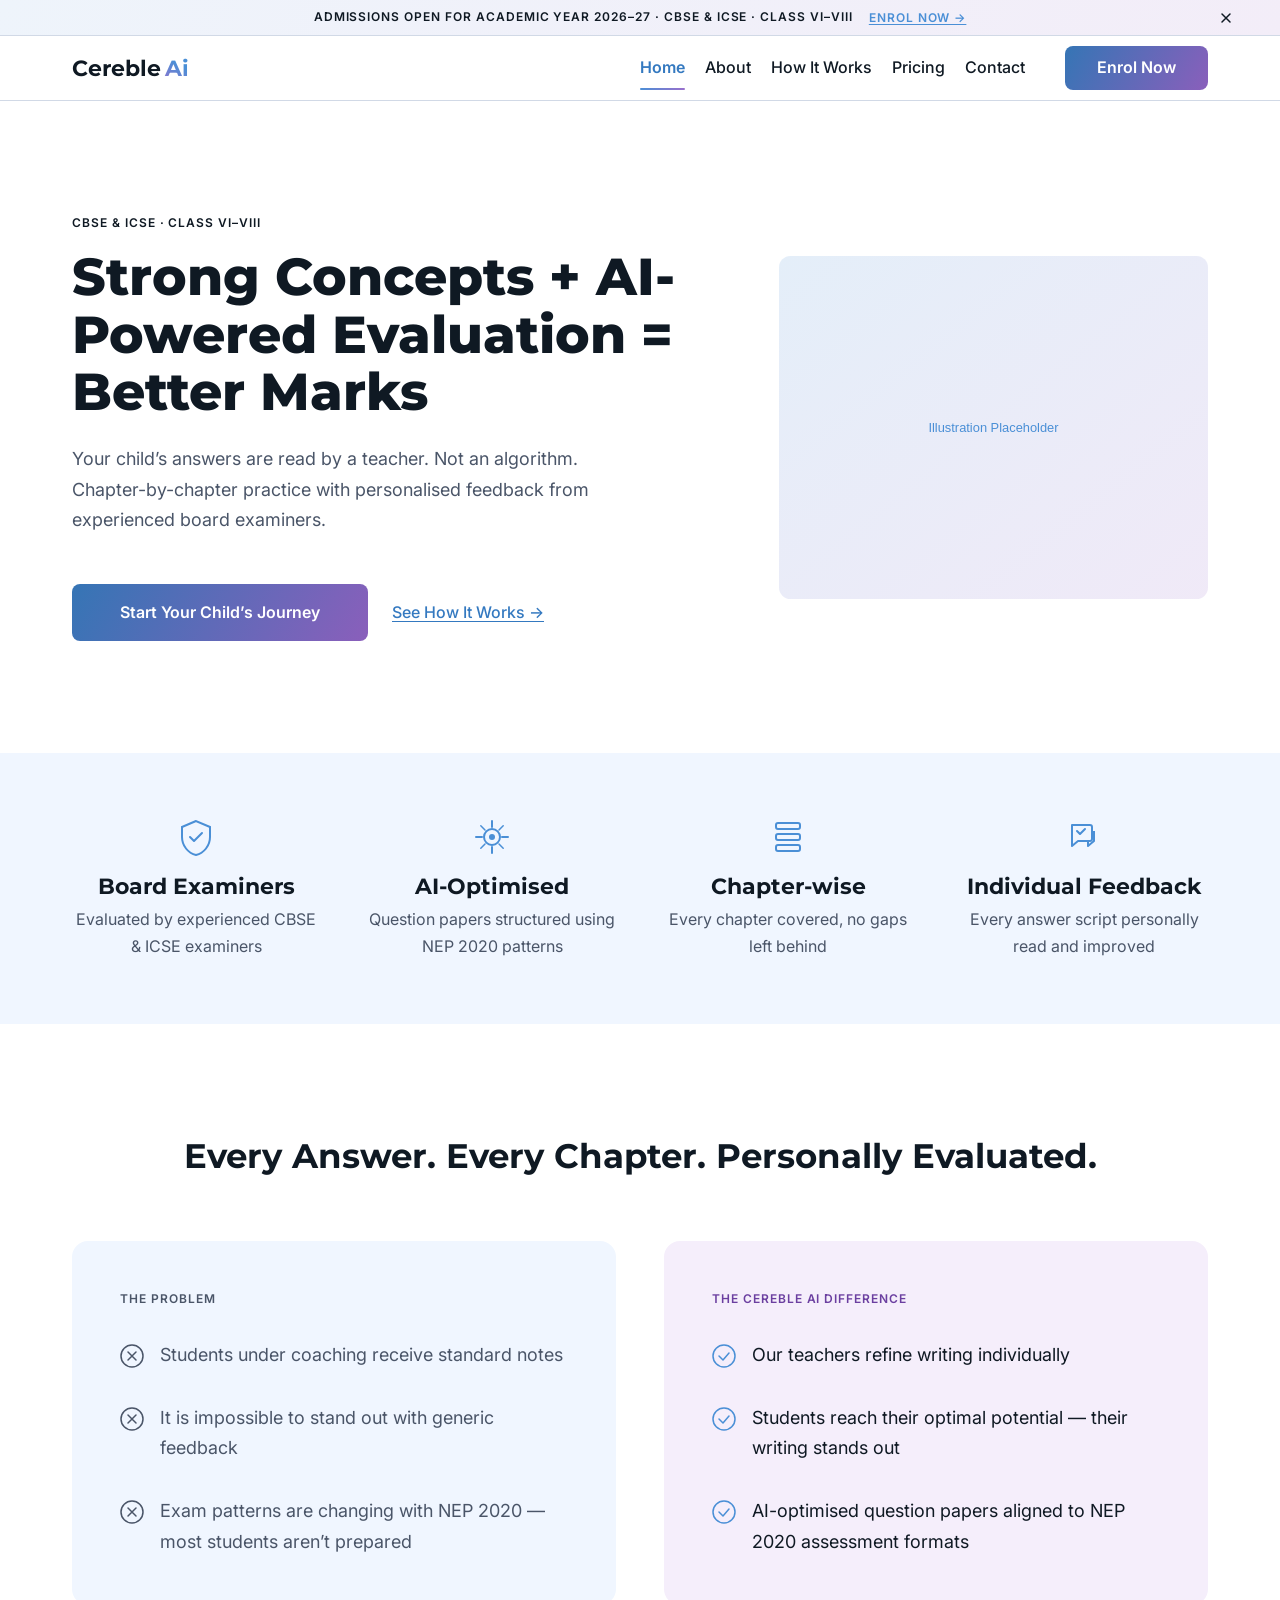
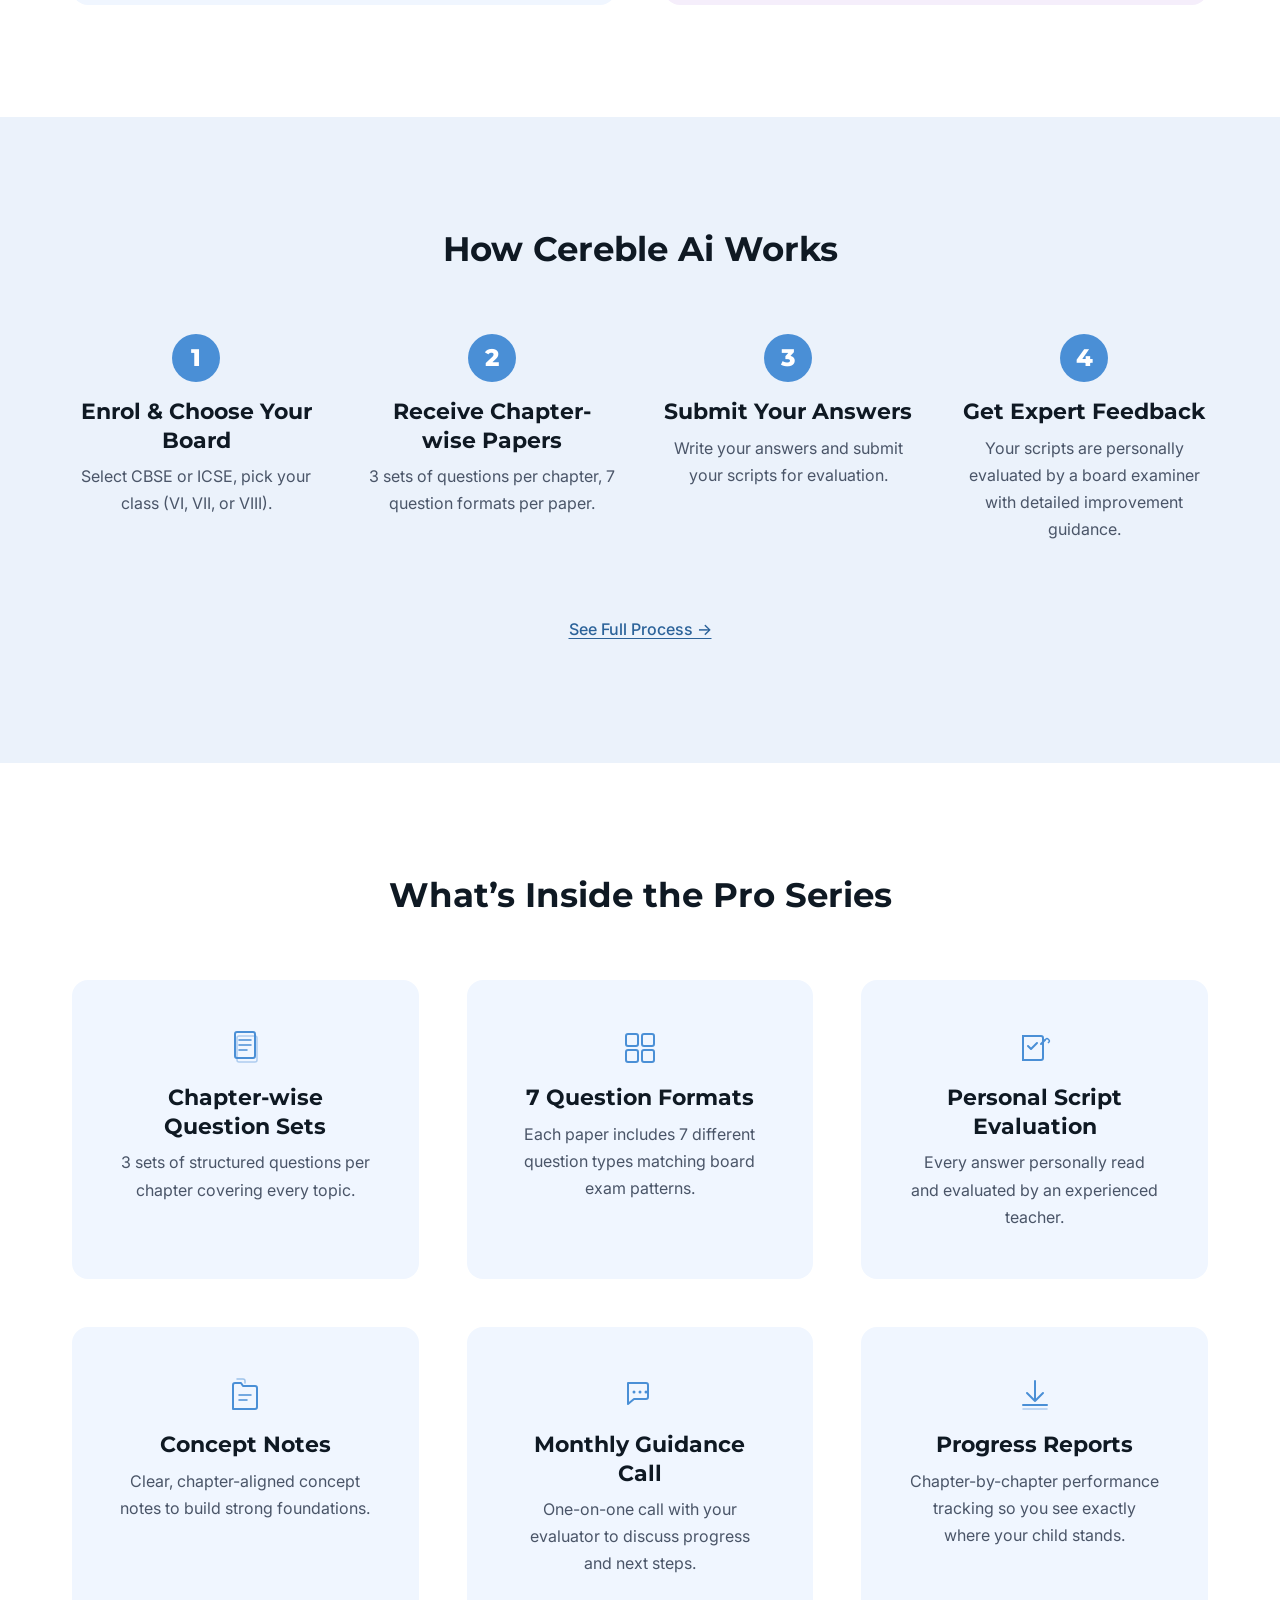
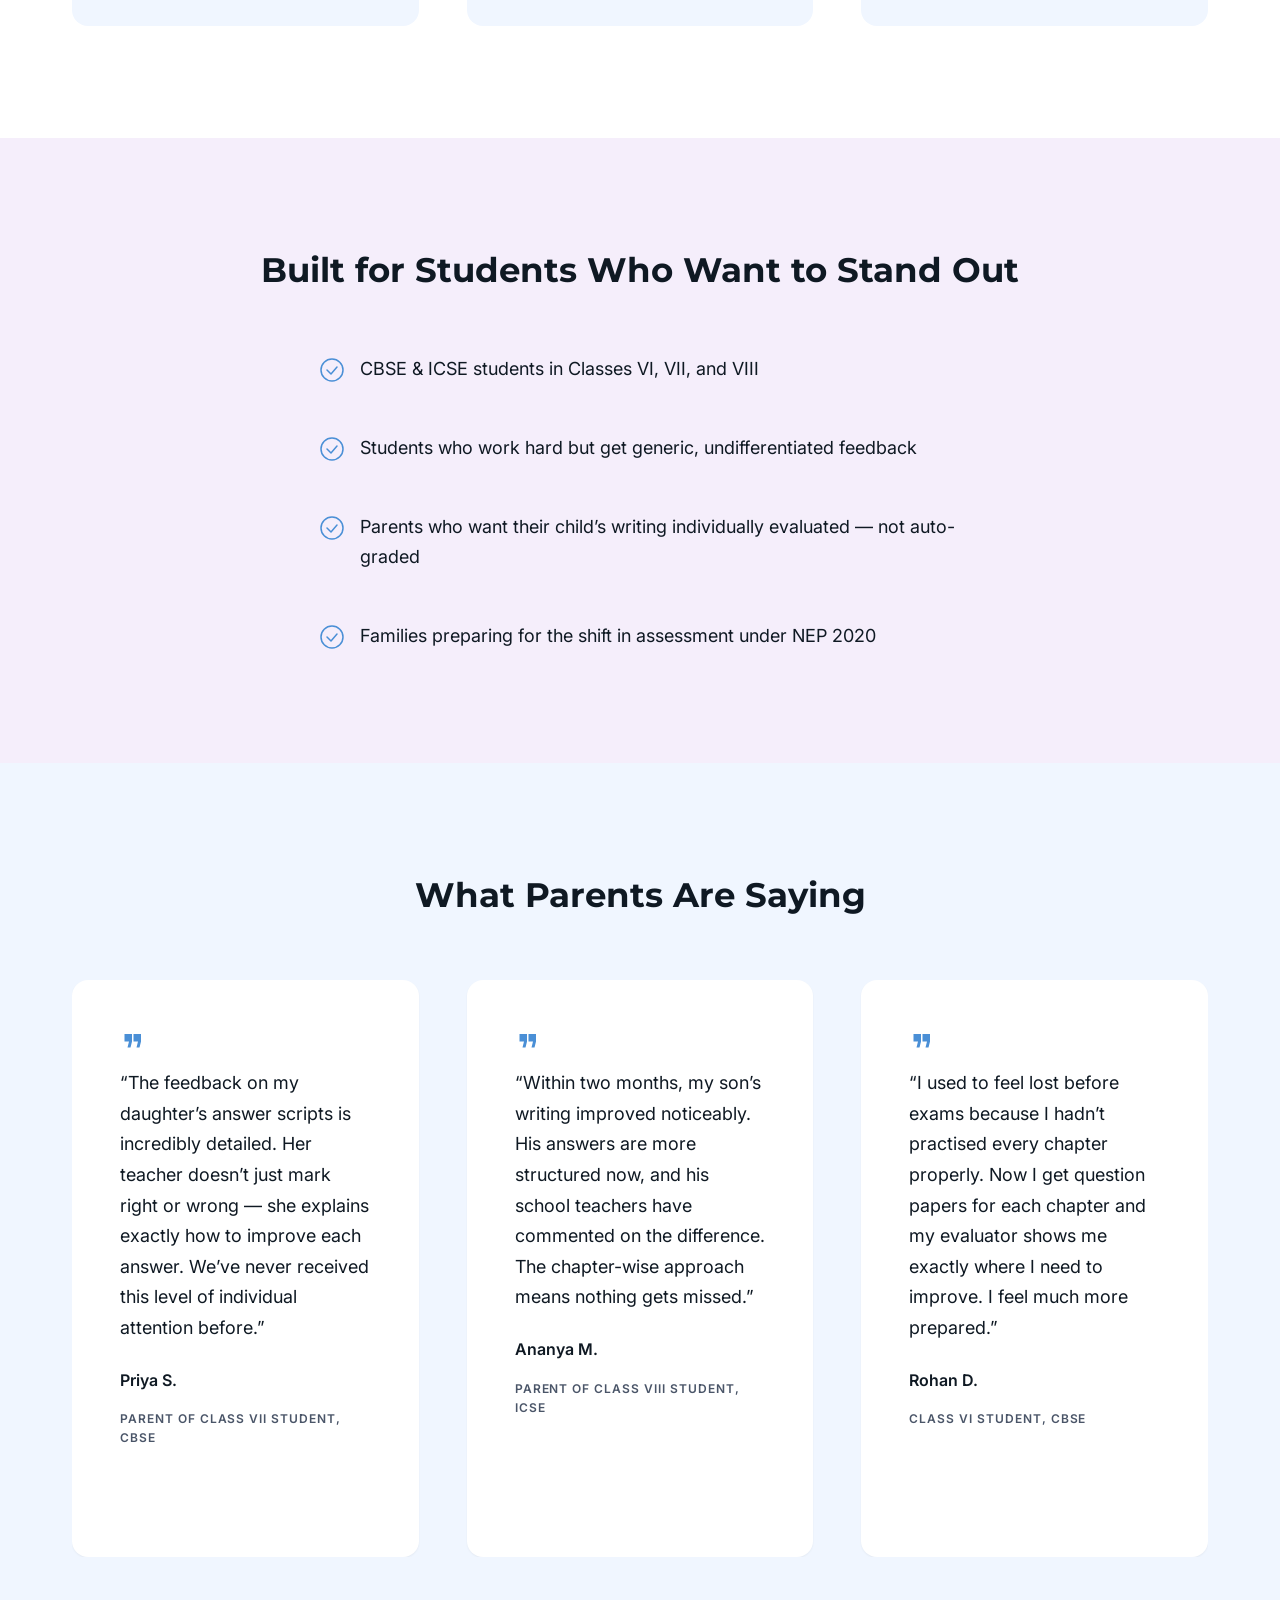
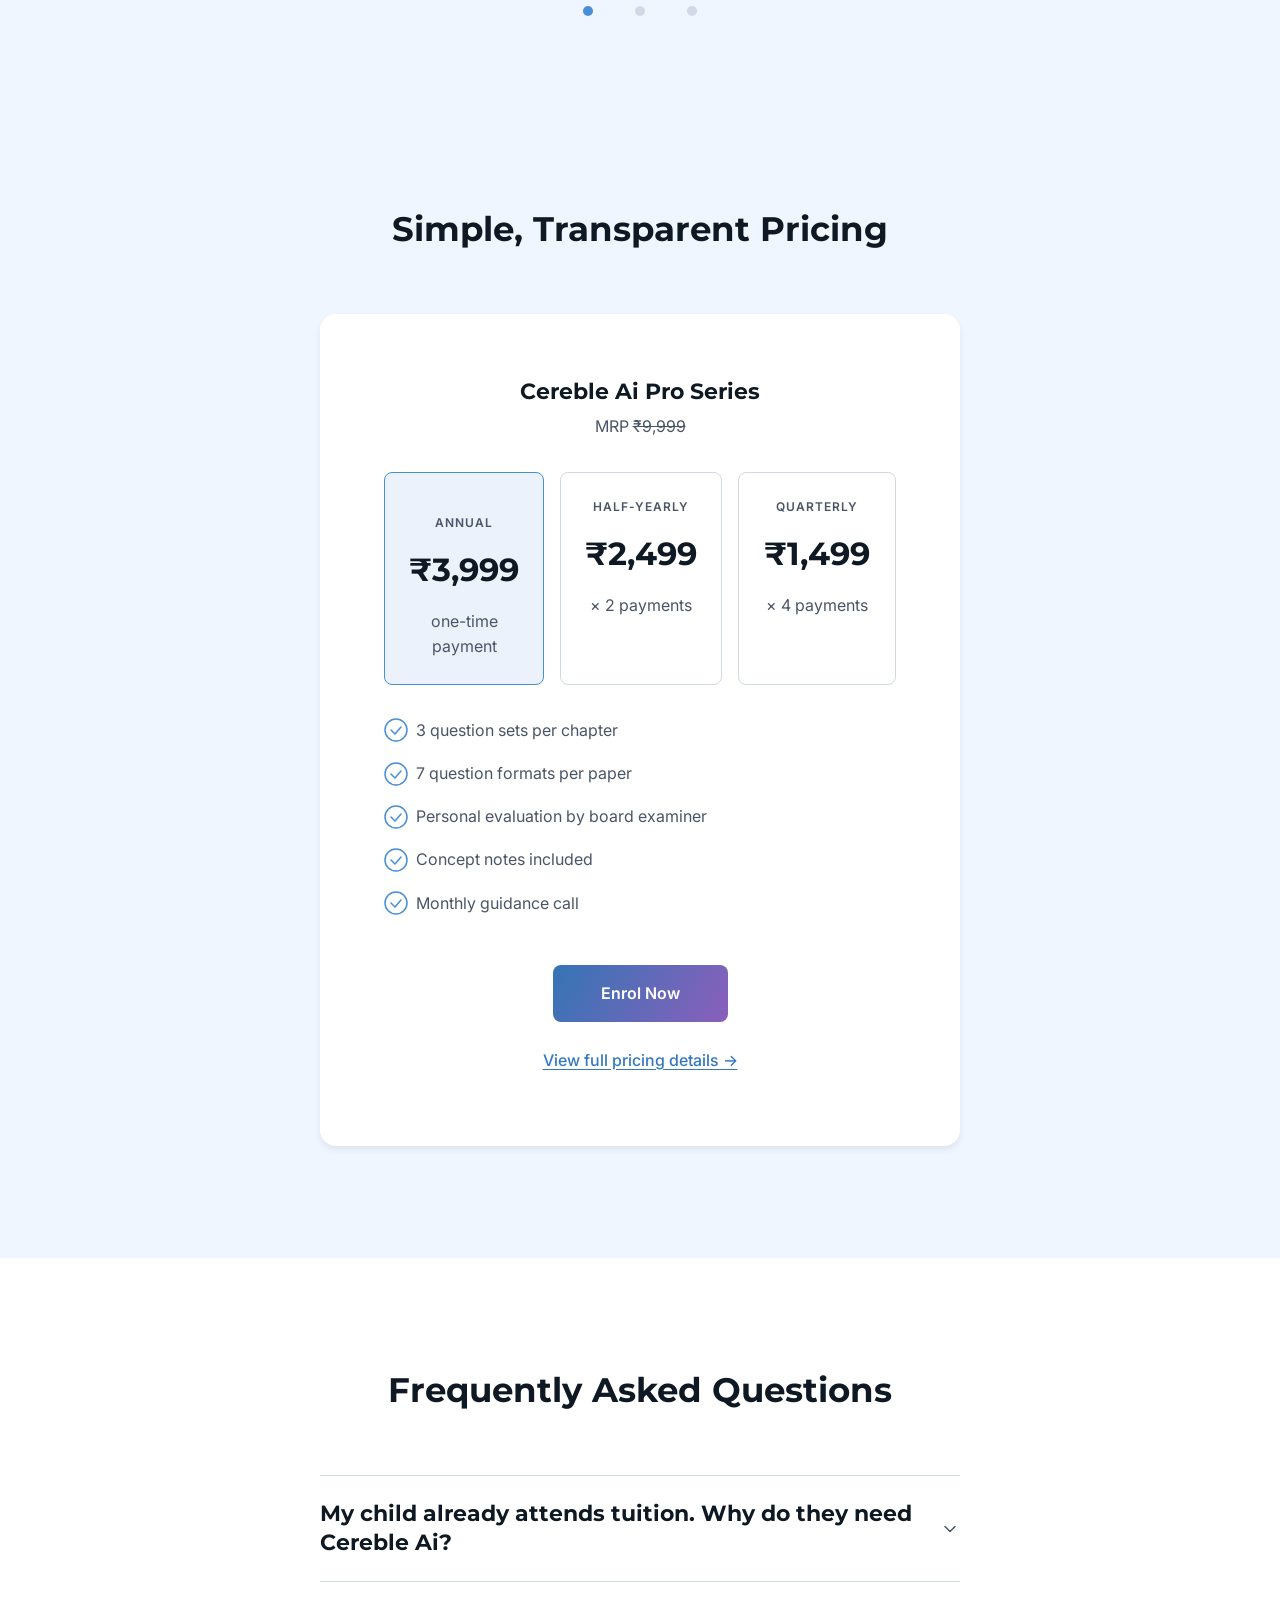
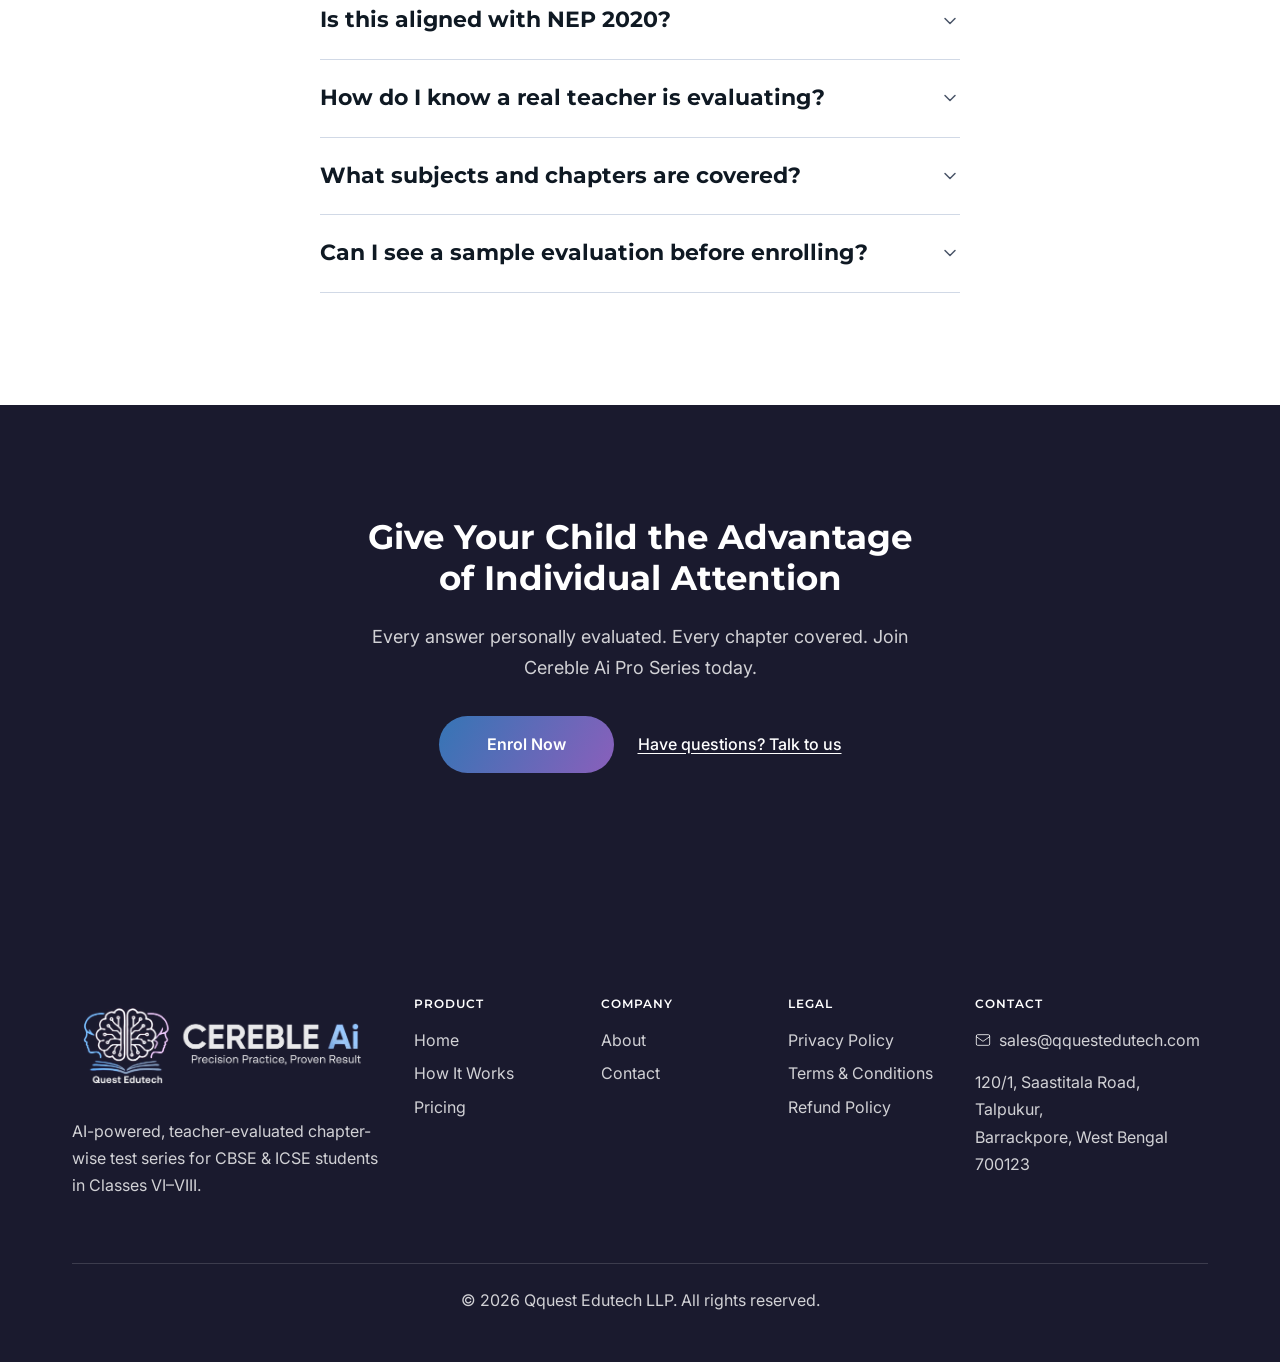
<file: src/pages/index.html>
<!doctype html>
<html lang="en">
  <head>
    <meta charset="UTF-8" />
    <meta name="viewport" content="width=device-width, initial-scale=1.0" />
    <title>Cereble Ai — AI-Powered Test Series | CBSE &amp; ICSE</title>
    <meta
      name="description"
      content="Chapter-wise test series with AI-optimised question papers and personal evaluation by experienced board examiners. CBSE &amp; ICSE, Classes VI–VIII."
    />
    <link rel="preconnect" href="https://fonts.googleapis.com" />
    <link rel="preconnect" href="https://fonts.gstatic.com" crossorigin />
    <link
      href="https://fonts.googleapis.com/css2?family=Inter:wght@400;500;600&family=Montserrat:wght@700;800&display=swap"
      rel="stylesheet"
    />
    <link rel="stylesheet" href="../css/variables.css" />
    <link rel="stylesheet" href="../css/reset.css" />
    <link rel="stylesheet" href="../css/global.css" />
    <link rel="stylesheet" href="../css/components.css" />
    <link rel="stylesheet" href="../css/home.css" />
  </head>
  <body>
    <a href="#main-content" class="skip-link">Skip to main content</a>

    <!-- Component: announcement-bar -->
    <!-- aria-label used: no visible heading in this component — aria-labelledby not applicable -->
    <section
      class="announcement-bar"
      aria-label="Announcement"
      data-announcement-bar
    >
      <div class="announcement-bar__container">
        <p class="announcement-bar__text">
          <!-- CMS: announcement_text -->
          Admissions Open for Academic Year 2026–27 &middot; CBSE &amp; ICSE
          &middot; Class VI–VIII
          <!-- /CMS: announcement_text -->
        </p>
        <!-- CMS: announcement_cta -->
        <a href="#pricing" class="announcement-bar__cta">Enrol Now &rarr;</a>
        <!-- /CMS: announcement_cta -->
      </div>
      <button
        class="announcement-bar__dismiss"
        type="button"
        aria-label="Dismiss announcement"
        data-announcement-dismiss
        hidden
      >
        <svg
          aria-hidden="true"
          width="16"
          height="16"
          viewBox="0 0 16 16"
          fill="none"
        >
          <path
            d="M4 4l8 8M12 4l-8 8"
            stroke="currentColor"
            stroke-width="1.5"
            stroke-linecap="round"
          />
        </svg>
      </button>
    </section>
    <!-- /Component: announcement-bar -->

    <!-- Component: header -->
    <header class="header" data-header>
      <div class="header__container">
        <!-- CMS: header_logo -->
        <a
          href="index.html"
          class="header__logo"
          aria-label="Cereble Ai — Home"
        >
          <svg
            class="header__logo-svg"
            aria-hidden="true"
            width="140"
            height="32"
            viewBox="0 0 140 32"
            fill="none"
            xmlns="http://www.w3.org/2000/svg"
          >
            <defs>
              <linearGradient
                id="logo-gradient"
                x1="0%"
                y1="0%"
                x2="100%"
                y2="0%"
                gradientTransform="rotate(120)"
              >
                <stop offset="0%" stop-color="#4A8FD6" />
                <stop offset="100%" stop-color="#9B6FCC" />
              </linearGradient>
            </defs>
            <text
              x="0"
              y="24"
              font-family="Montserrat, sans-serif"
              font-weight="700"
              font-size="22"
              fill="#0F1923"
            >
              Cereble
            </text>
            <text
              x="93"
              y="24"
              font-family="Montserrat, sans-serif"
              font-weight="700"
              font-size="22"
              fill="url(#logo-gradient)"
            >
              Ai
            </text>
          </svg>
        </a>
        <!-- /CMS: header_logo -->

        <button
          class="header__toggle"
          data-header-toggle
          type="button"
          aria-expanded="false"
          aria-controls="header-nav"
          aria-label="Menu"
          hidden
        >
          <!-- Hamburger icon -->
          <svg
            class="header__toggle-icon header__toggle-icon--open"
            aria-hidden="true"
            width="24"
            height="24"
            viewBox="0 0 24 24"
            fill="none"
          >
            <path
              d="M3 6h18M3 12h18M3 18h18"
              stroke="currentColor"
              stroke-width="2"
              stroke-linecap="round"
            />
          </svg>
          <!-- Close icon -->
          <svg
            class="header__toggle-icon header__toggle-icon--close"
            aria-hidden="true"
            width="24"
            height="24"
            viewBox="0 0 24 24"
            fill="none"
          >
            <path
              d="M6 6l12 12M18 6L6 18"
              stroke="currentColor"
              stroke-width="2"
              stroke-linecap="round"
            />
          </svg>
        </button>

        <!-- CMS: header_nav -->
        <nav
          id="header-nav"
          class="header__nav"
          data-header-nav
          aria-label="Main navigation"
        >
          <ul class="header__menu">
            <li class="header__menu-item">
              <a href="index.html" class="header__link" aria-current="page"
                >Home</a
              >
            </li>
            <li class="header__menu-item">
              <a href="about.html" class="header__link">About</a>
            </li>
            <li class="header__menu-item">
              <a href="how-it-works.html" class="header__link">How It Works</a>
            </li>
            <li class="header__menu-item">
              <a href="pricing.html" class="header__link">Pricing</a>
            </li>
            <li class="header__menu-item">
              <a href="contact.html" class="header__link">Contact</a>
            </li>
          </ul>
          <!-- CMS: header_cta -->
          <a href="#enrol" class="header__cta">Enrol Now</a>
          <!-- /CMS: header_cta -->
        </nav>
        <!-- /CMS: header_nav -->
      </div>
    </header>
    <!-- /Component: header -->

    <main id="main-content">
      <!-- Component: hero -->
      <section class="hero" aria-labelledby="hero-heading">
        <div class="hero__container">
          <div class="hero__content">
            <p class="hero__badge">
              <!-- CMS: hero_badge -->
              CBSE &amp; ICSE &middot; CLASS VI&ndash;VIII
              <!-- /CMS: hero_badge -->
            </p>

            <h1 id="hero-heading" class="hero__heading">
              <!-- CMS: hero_heading -->
              Strong Concepts + AI-Powered Evaluation = Better Marks
              <!-- /CMS: hero_heading -->
            </h1>

            <p class="hero__subheading">
              <!-- CMS: hero_subheading -->
              Your child&rsquo;s answers are read by a teacher. Not an
              algorithm. Chapter-by-chapter practice with personalised feedback
              from experienced board examiners.
              <!-- /CMS: hero_subheading -->
            </p>

            <div class="hero__actions">
              <!-- CMS: hero_cta_primary -->
              <a href="#enrol" class="hero__cta hero__cta--primary"
                >Start Your Child&rsquo;s Journey</a
              >
              <!-- /CMS: hero_cta_primary -->
              <!-- CMS: hero_cta_secondary -->
              <a href="#how-it-works" class="hero__cta hero__cta--secondary"
                >See How It Works &rarr;</a
              >
              <!-- /CMS: hero_cta_secondary -->
            </div>
          </div>

          <div class="hero__visual">
            <!-- CMS: hero_image -->
            <img
              src="../assets/images/hero-illustration.svg"
              alt="AI-powered evaluation illustration showing a neural network connected to a student's answer script"
              width="600"
              height="480"
              fetchpriority="high"
            />
            <!-- /CMS: hero_image -->
          </div>
        </div>
      </section>
      <!-- /Component: hero -->

      <!-- Component: trust-strip -->
      <section class="trust-strip" aria-labelledby="trust-strip-heading">
        <div class="trust-strip__container">
          <h2 id="trust-strip-heading" class="sr-only">
            Why parents trust Cereble Ai
          </h2>
          <ul class="trust-strip__grid">
            <li class="trust-strip__item">
              <!-- CMS: trust_item_1_icon -->
              <svg
                class="trust-strip__icon"
                aria-hidden="true"
                width="40"
                height="40"
                viewBox="0 0 40 40"
                fill="none"
              >
                <path
                  d="M20 4L6 10v10c0 8.4 5.96 16.24 14 18 8.04-1.76 14-9.6 14-18V10L20 4z"
                  stroke="currentColor"
                  stroke-width="2"
                  fill="none"
                />
                <path
                  d="M14 20l4 4 8-8"
                  stroke="currentColor"
                  stroke-width="2"
                  stroke-linecap="round"
                  stroke-linejoin="round"
                />
              </svg>
              <!-- /CMS: trust_item_1_icon -->
              <h3 class="trust-strip__heading">
                <!-- CMS: trust_item_1_heading -->
                Board Examiners
                <!-- /CMS: trust_item_1_heading -->
              </h3>
              <p class="trust-strip__desc">
                <!-- CMS: trust_item_1_desc -->
                Evaluated by experienced CBSE &amp; ICSE examiners
                <!-- /CMS: trust_item_1_desc -->
              </p>
            </li>

            <li class="trust-strip__item">
              <!-- CMS: trust_item_2_icon -->
              <svg
                class="trust-strip__icon"
                aria-hidden="true"
                width="40"
                height="40"
                viewBox="0 0 40 40"
                fill="none"
              >
                <circle
                  cx="20"
                  cy="20"
                  r="8"
                  stroke="currentColor"
                  stroke-width="2"
                  fill="none"
                />
                <circle cx="20" cy="20" r="3" fill="currentColor" />
                <path
                  d="M20 4v6M20 30v6M4 20h6M30 20h6"
                  stroke="currentColor"
                  stroke-width="2"
                  stroke-linecap="round"
                />
                <path
                  d="M8.8 8.8l4.2 4.2M27 27l4.2 4.2M8.8 31.2l4.2-4.2M27 13l4.2-4.2"
                  stroke="currentColor"
                  stroke-width="1.5"
                  stroke-linecap="round"
                />
              </svg>
              <!-- /CMS: trust_item_2_icon -->
              <h3 class="trust-strip__heading">
                <!-- CMS: trust_item_2_heading -->
                AI-Optimised
                <!-- /CMS: trust_item_2_heading -->
              </h3>
              <p class="trust-strip__desc">
                <!-- CMS: trust_item_2_desc -->
                Question papers structured using NEP 2020 patterns
                <!-- /CMS: trust_item_2_desc -->
              </p>
            </li>

            <li class="trust-strip__item">
              <!-- CMS: trust_item_3_icon -->
              <svg
                class="trust-strip__icon"
                aria-hidden="true"
                width="40"
                height="40"
                viewBox="0 0 40 40"
                fill="none"
              >
                <rect
                  x="8"
                  y="6"
                  width="24"
                  height="6"
                  rx="2"
                  stroke="currentColor"
                  stroke-width="2"
                  fill="none"
                />
                <rect
                  x="8"
                  y="17"
                  width="24"
                  height="6"
                  rx="2"
                  stroke="currentColor"
                  stroke-width="2"
                  fill="none"
                />
                <rect
                  x="8"
                  y="28"
                  width="24"
                  height="6"
                  rx="2"
                  stroke="currentColor"
                  stroke-width="2"
                  fill="none"
                />
              </svg>
              <!-- /CMS: trust_item_3_icon -->
              <h3 class="trust-strip__heading">
                <!-- CMS: trust_item_3_heading -->
                Chapter-wise
                <!-- /CMS: trust_item_3_heading -->
              </h3>
              <p class="trust-strip__desc">
                <!-- CMS: trust_item_3_desc -->
                Every chapter covered, no gaps left behind
                <!-- /CMS: trust_item_3_desc -->
              </p>
            </li>

            <li class="trust-strip__item">
              <!-- CMS: trust_item_4_icon -->
              <svg
                class="trust-strip__icon"
                aria-hidden="true"
                width="40"
                height="40"
                viewBox="0 0 40 40"
                fill="none"
              >
                <path
                  d="M8 8h18a2 2 0 012 2v12a2 2 0 01-2 2H14l-6 5V8z"
                  stroke="currentColor"
                  stroke-width="2"
                  fill="none"
                  stroke-linejoin="round"
                />
                <path
                  d="M30 14v10l-6 5v-5h-8"
                  stroke="currentColor"
                  stroke-width="2"
                  fill="none"
                  stroke-linejoin="round"
                />
                <path
                  d="M13 14l3 3 5-5"
                  stroke="currentColor"
                  stroke-width="2"
                  stroke-linecap="round"
                  stroke-linejoin="round"
                />
              </svg>
              <!-- /CMS: trust_item_4_icon -->
              <h3 class="trust-strip__heading">
                <!-- CMS: trust_item_4_heading -->
                Individual Feedback
                <!-- /CMS: trust_item_4_heading -->
              </h3>
              <p class="trust-strip__desc">
                <!-- CMS: trust_item_4_desc -->
                Every answer script personally read and improved
                <!-- /CMS: trust_item_4_desc -->
              </p>
            </li>
          </ul>
        </div>
      </section>
      <!-- /Component: trust-strip -->

      <!-- Component: problem-solution -->
      <section
        class="problem-solution"
        aria-labelledby="problem-solution-heading"
      >
        <div class="problem-solution__container">
          <h2 id="problem-solution-heading" class="problem-solution__heading">
            <!-- CMS: problem_solution_heading -->
            Every Answer. Every Chapter. Personally Evaluated.
            <!-- /CMS: problem_solution_heading -->
          </h2>

          <div class="problem-solution__grid">
            <!-- Problem column -->
            <div
              class="problem-solution__column problem-solution__column--problem"
            >
              <p class="problem-solution__label">
                <!-- CMS: problem_column_label -->
                The Problem
                <!-- /CMS: problem_column_label -->
              </p>
              <ul class="problem-solution__list">
                <li class="problem-solution__item">
                  <svg
                    class="problem-solution__icon"
                    aria-hidden="true"
                    width="24"
                    height="24"
                    viewBox="0 0 24 24"
                    fill="none"
                  >
                    <circle
                      cx="12"
                      cy="12"
                      r="11"
                      stroke="currentColor"
                      stroke-width="1.5"
                    />
                    <path
                      d="M8 8l8 8M16 8l-8 8"
                      stroke="currentColor"
                      stroke-width="1.5"
                      stroke-linecap="round"
                    />
                  </svg>
                  <p class="problem-solution__text">
                    <!-- CMS: problem_1 -->
                    Students under coaching receive standard notes
                    <!-- /CMS: problem_1 -->
                  </p>
                </li>
                <li class="problem-solution__item">
                  <svg
                    class="problem-solution__icon"
                    aria-hidden="true"
                    width="24"
                    height="24"
                    viewBox="0 0 24 24"
                    fill="none"
                  >
                    <circle
                      cx="12"
                      cy="12"
                      r="11"
                      stroke="currentColor"
                      stroke-width="1.5"
                    />
                    <path
                      d="M8 8l8 8M16 8l-8 8"
                      stroke="currentColor"
                      stroke-width="1.5"
                      stroke-linecap="round"
                    />
                  </svg>
                  <p class="problem-solution__text">
                    <!-- CMS: problem_2 -->
                    It is impossible to stand out with generic feedback
                    <!-- /CMS: problem_2 -->
                  </p>
                </li>
                <li class="problem-solution__item">
                  <svg
                    class="problem-solution__icon"
                    aria-hidden="true"
                    width="24"
                    height="24"
                    viewBox="0 0 24 24"
                    fill="none"
                  >
                    <circle
                      cx="12"
                      cy="12"
                      r="11"
                      stroke="currentColor"
                      stroke-width="1.5"
                    />
                    <path
                      d="M8 8l8 8M16 8l-8 8"
                      stroke="currentColor"
                      stroke-width="1.5"
                      stroke-linecap="round"
                    />
                  </svg>
                  <p class="problem-solution__text">
                    <!-- CMS: problem_3 -->
                    Exam patterns are changing with NEP 2020 &mdash; most
                    students aren&rsquo;t prepared
                    <!-- /CMS: problem_3 -->
                  </p>
                </li>
              </ul>
            </div>

            <!-- Solution column -->
            <div
              class="problem-solution__column problem-solution__column--solution"
            >
              <p class="problem-solution__label">
                <!-- CMS: solution_column_label -->
                The Cereble Ai Difference
                <!-- /CMS: solution_column_label -->
              </p>
              <ul class="problem-solution__list">
                <li class="problem-solution__item">
                  <svg
                    class="problem-solution__icon"
                    aria-hidden="true"
                    width="24"
                    height="24"
                    viewBox="0 0 24 24"
                    fill="none"
                  >
                    <circle
                      cx="12"
                      cy="12"
                      r="11"
                      stroke="currentColor"
                      stroke-width="1.5"
                    />
                    <path
                      d="M7 12l4 4 6-7"
                      stroke="currentColor"
                      stroke-width="1.5"
                      stroke-linecap="round"
                      stroke-linejoin="round"
                    />
                  </svg>
                  <p class="problem-solution__text">
                    <!-- CMS: solution_1 -->
                    Our teachers refine writing individually
                    <!-- /CMS: solution_1 -->
                  </p>
                </li>
                <li class="problem-solution__item">
                  <svg
                    class="problem-solution__icon"
                    aria-hidden="true"
                    width="24"
                    height="24"
                    viewBox="0 0 24 24"
                    fill="none"
                  >
                    <circle
                      cx="12"
                      cy="12"
                      r="11"
                      stroke="currentColor"
                      stroke-width="1.5"
                    />
                    <path
                      d="M7 12l4 4 6-7"
                      stroke="currentColor"
                      stroke-width="1.5"
                      stroke-linecap="round"
                      stroke-linejoin="round"
                    />
                  </svg>
                  <p class="problem-solution__text">
                    <!-- CMS: solution_2 -->
                    Students reach their optimal potential &mdash; their writing
                    stands out
                    <!-- /CMS: solution_2 -->
                  </p>
                </li>
                <li class="problem-solution__item">
                  <svg
                    class="problem-solution__icon"
                    aria-hidden="true"
                    width="24"
                    height="24"
                    viewBox="0 0 24 24"
                    fill="none"
                  >
                    <circle
                      cx="12"
                      cy="12"
                      r="11"
                      stroke="currentColor"
                      stroke-width="1.5"
                    />
                    <path
                      d="M7 12l4 4 6-7"
                      stroke="currentColor"
                      stroke-width="1.5"
                      stroke-linecap="round"
                      stroke-linejoin="round"
                    />
                  </svg>
                  <p class="problem-solution__text">
                    <!-- CMS: solution_3 -->
                    AI-optimised question papers aligned to NEP 2020 assessment
                    formats
                    <!-- /CMS: solution_3 -->
                  </p>
                </li>
              </ul>
            </div>
          </div>
        </div>
      </section>
      <!-- /Component: problem-solution -->

      <!-- Component: how-it-works-preview -->
      <section
        class="how-it-works"
        id="how-it-works"
        aria-labelledby="how-it-works-heading"
      >
        <div class="how-it-works__container">
          <h2 id="how-it-works-heading" class="how-it-works__heading">
            <!-- CMS: how_it_works_heading -->
            How Cereble Ai Works
            <!-- /CMS: how_it_works_heading -->
          </h2>

          <ol class="how-it-works__steps">
            <li class="how-it-works__step">
              <span class="how-it-works__number" aria-hidden="true">1</span>
              <h3 class="how-it-works__step-heading">
                <!-- CMS: how_step_1_heading -->
                Enrol &amp; Choose Your Board
                <!-- /CMS: how_step_1_heading -->
              </h3>
              <p class="how-it-works__step-desc">
                <!-- CMS: how_step_1_desc -->
                Select CBSE or ICSE, pick your class (VI, VII, or VIII).
                <!-- /CMS: how_step_1_desc -->
              </p>
            </li>

            <li class="how-it-works__step">
              <span class="how-it-works__number" aria-hidden="true">2</span>
              <h3 class="how-it-works__step-heading">
                <!-- CMS: how_step_2_heading -->
                Receive Chapter-wise Papers
                <!-- /CMS: how_step_2_heading -->
              </h3>
              <p class="how-it-works__step-desc">
                <!-- CMS: how_step_2_desc -->
                3 sets of questions per chapter, 7 question formats per paper.
                <!-- /CMS: how_step_2_desc -->
              </p>
            </li>

            <li class="how-it-works__step">
              <span class="how-it-works__number" aria-hidden="true">3</span>
              <h3 class="how-it-works__step-heading">
                <!-- CMS: how_step_3_heading -->
                Submit Your Answers
                <!-- /CMS: how_step_3_heading -->
              </h3>
              <p class="how-it-works__step-desc">
                <!-- CMS: how_step_3_desc -->
                Write your answers and submit your scripts for evaluation.
                <!-- /CMS: how_step_3_desc -->
              </p>
            </li>

            <li class="how-it-works__step">
              <span class="how-it-works__number" aria-hidden="true">4</span>
              <h3 class="how-it-works__step-heading">
                <!-- CMS: how_step_4_heading -->
                Get Expert Feedback
                <!-- /CMS: how_step_4_heading -->
              </h3>
              <p class="how-it-works__step-desc">
                <!-- CMS: how_step_4_desc -->
                Your scripts are personally evaluated by a board examiner with
                detailed improvement guidance.
                <!-- /CMS: how_step_4_desc -->
              </p>
            </li>
          </ol>

          <div class="how-it-works__action">
            <!-- CMS: how_it_works_cta -->
            <a href="how-it-works.html" class="how-it-works__cta"
              >See Full Process &rarr;</a
            >
            <!-- /CMS: how_it_works_cta -->
          </div>
        </div>
      </section>
      <!-- /Component: how-it-works-preview -->

      <!-- Component: whats-included -->
      <section class="whats-included" aria-labelledby="whats-included-heading">
        <div class="whats-included__container">
          <h2 id="whats-included-heading" class="whats-included__heading">
            <!-- CMS: whats_included_heading -->
            What&rsquo;s Inside the Pro Series
            <!-- /CMS: whats_included_heading -->
          </h2>

          <ul class="whats-included__grid">
            <li class="whats-included__card">
              <!-- CMS: included_card_1_icon -->
              <svg
                class="whats-included__icon"
                aria-hidden="true"
                width="40"
                height="40"
                viewBox="0 0 40 40"
                fill="none"
              >
                <rect
                  x="10"
                  y="4"
                  width="20"
                  height="26"
                  rx="2"
                  stroke="currentColor"
                  stroke-width="2"
                  fill="none"
                />
                <path
                  d="M14 12h12M14 17h12M14 22h8"
                  stroke="currentColor"
                  stroke-width="1.5"
                  stroke-linecap="round"
                />
                <rect
                  x="12"
                  y="8"
                  width="20"
                  height="26"
                  rx="2"
                  stroke="currentColor"
                  stroke-width="1.5"
                  fill="none"
                  opacity="0.4"
                />
              </svg>
              <!-- /CMS: included_card_1_icon -->
              <h3 class="whats-included__card-heading">
                <!-- CMS: included_card_1_heading -->
                Chapter-wise Question Sets
                <!-- /CMS: included_card_1_heading -->
              </h3>
              <p class="whats-included__card-desc">
                <!-- CMS: included_card_1_desc -->
                3 sets of structured questions per chapter covering every topic.
                <!-- /CMS: included_card_1_desc -->
              </p>
            </li>

            <li class="whats-included__card">
              <!-- CMS: included_card_2_icon -->
              <svg
                class="whats-included__icon"
                aria-hidden="true"
                width="40"
                height="40"
                viewBox="0 0 40 40"
                fill="none"
              >
                <rect
                  x="6"
                  y="6"
                  width="12"
                  height="12"
                  rx="2"
                  stroke="currentColor"
                  stroke-width="2"
                  fill="none"
                />
                <rect
                  x="22"
                  y="6"
                  width="12"
                  height="12"
                  rx="2"
                  stroke="currentColor"
                  stroke-width="2"
                  fill="none"
                />
                <rect
                  x="6"
                  y="22"
                  width="12"
                  height="12"
                  rx="2"
                  stroke="currentColor"
                  stroke-width="2"
                  fill="none"
                />
                <rect
                  x="22"
                  y="22"
                  width="12"
                  height="12"
                  rx="2"
                  stroke="currentColor"
                  stroke-width="2"
                  fill="none"
                />
              </svg>
              <!-- /CMS: included_card_2_icon -->
              <h3 class="whats-included__card-heading">
                <!-- CMS: included_card_2_heading -->
                7 Question Formats
                <!-- /CMS: included_card_2_heading -->
              </h3>
              <p class="whats-included__card-desc">
                <!-- CMS: included_card_2_desc -->
                Each paper includes 7 different question types matching board
                exam patterns.
                <!-- /CMS: included_card_2_desc -->
              </p>
            </li>

            <li class="whats-included__card">
              <!-- CMS: included_card_3_icon -->
              <svg
                class="whats-included__icon"
                aria-hidden="true"
                width="40"
                height="40"
                viewBox="0 0 40 40"
                fill="none"
              >
                <path
                  d="M8 8h18a2 2 0 012 2v20a2 2 0 01-2 2H8V8z"
                  stroke="currentColor"
                  stroke-width="2"
                  fill="none"
                />
                <path
                  d="M13 18l3 3 6-6"
                  stroke="currentColor"
                  stroke-width="2"
                  stroke-linecap="round"
                  stroke-linejoin="round"
                />
                <path
                  d="M30 12l-4 4"
                  stroke="currentColor"
                  stroke-width="2"
                  stroke-linecap="round"
                />
                <path
                  d="M30 12l1-1a1.4 1.4 0 012 0l1 1a1.4 1.4 0 010 2l-1 1"
                  stroke="currentColor"
                  stroke-width="1.5"
                  fill="none"
                />
              </svg>
              <!-- /CMS: included_card_3_icon -->
              <h3 class="whats-included__card-heading">
                <!-- CMS: included_card_3_heading -->
                Personal Script Evaluation
                <!-- /CMS: included_card_3_heading -->
              </h3>
              <p class="whats-included__card-desc">
                <!-- CMS: included_card_3_desc -->
                Every answer personally read and evaluated by an experienced
                teacher.
                <!-- /CMS: included_card_3_desc -->
              </p>
            </li>

            <li class="whats-included__card">
              <!-- CMS: included_card_4_icon -->
              <svg
                class="whats-included__icon"
                aria-hidden="true"
                width="40"
                height="40"
                viewBox="0 0 40 40"
                fill="none"
              >
                <path
                  d="M8 32V10a2 2 0 012-2h6l2 3h12a2 2 0 012 2v19a2 2 0 01-2 2H8z"
                  stroke="currentColor"
                  stroke-width="2"
                  fill="none"
                  stroke-linejoin="round"
                />
                <path
                  d="M20 8V6a2 2 0 00-2-2h-6"
                  stroke="currentColor"
                  stroke-width="1.5"
                  stroke-linecap="round"
                  opacity="0.5"
                />
                <path
                  d="M14 20h12M14 25h8"
                  stroke="currentColor"
                  stroke-width="1.5"
                  stroke-linecap="round"
                />
              </svg>
              <!-- /CMS: included_card_4_icon -->
              <h3 class="whats-included__card-heading">
                <!-- CMS: included_card_4_heading -->
                Concept Notes
                <!-- /CMS: included_card_4_heading -->
              </h3>
              <p class="whats-included__card-desc">
                <!-- CMS: included_card_4_desc -->
                Clear, chapter-aligned concept notes to build strong
                foundations.
                <!-- /CMS: included_card_4_desc -->
              </p>
            </li>

            <li class="whats-included__card">
              <!-- CMS: included_card_5_icon -->
              <svg
                class="whats-included__icon"
                aria-hidden="true"
                width="40"
                height="40"
                viewBox="0 0 40 40"
                fill="none"
              >
                <path
                  d="M8 8h18a2 2 0 012 2v12a2 2 0 01-2 2H14l-6 5V8z"
                  stroke="currentColor"
                  stroke-width="2"
                  fill="none"
                  stroke-linejoin="round"
                />
                <circle cx="14" cy="17" r="1.5" fill="currentColor" />
                <circle cx="20" cy="17" r="1.5" fill="currentColor" />
                <circle cx="26" cy="17" r="1.5" fill="currentColor" />
              </svg>
              <!-- /CMS: included_card_5_icon -->
              <h3 class="whats-included__card-heading">
                <!-- CMS: included_card_5_heading -->
                Monthly Guidance Call
                <!-- /CMS: included_card_5_heading -->
              </h3>
              <p class="whats-included__card-desc">
                <!-- CMS: included_card_5_desc -->
                One-on-one call with your evaluator to discuss progress and next
                steps.
                <!-- /CMS: included_card_5_desc -->
              </p>
            </li>

            <li class="whats-included__card">
              <!-- CMS: included_card_6_icon -->
              <svg
                class="whats-included__icon"
                aria-hidden="true"
                width="40"
                height="40"
                viewBox="0 0 40 40"
                fill="none"
              >
                <path
                  d="M20 6v20M12 18l8 8 8-8"
                  stroke="currentColor"
                  stroke-width="2"
                  stroke-linecap="round"
                  stroke-linejoin="round"
                />
                <path
                  d="M8 30h24"
                  stroke="currentColor"
                  stroke-width="2"
                  stroke-linecap="round"
                />
                <path
                  d="M8 34h24"
                  stroke="currentColor"
                  stroke-width="1.5"
                  stroke-linecap="round"
                  opacity="0.4"
                />
              </svg>
              <!-- /CMS: included_card_6_icon -->
              <h3 class="whats-included__card-heading">
                <!-- CMS: included_card_6_heading -->
                Progress Reports
                <!-- /CMS: included_card_6_heading -->
              </h3>
              <p class="whats-included__card-desc">
                <!-- CMS: included_card_6_desc -->
                Chapter-by-chapter performance tracking so you see exactly where
                your child stands.
                <!-- /CMS: included_card_6_desc -->
              </p>
            </li>
          </ul>
        </div>
      </section>
      <!-- /Component: whats-included -->

      <!-- Component: who-its-for -->
      <section class="who-its-for" aria-labelledby="who-its-for-heading">
        <div class="who-its-for__container">
          <h2 id="who-its-for-heading" class="who-its-for__heading">
            <!-- CMS: who_its_for_heading -->
            Built for Students Who Want to Stand Out
            <!-- /CMS: who_its_for_heading -->
          </h2>

          <ul class="who-its-for__list">
            <li class="who-its-for__item">
              <svg
                class="who-its-for__icon"
                aria-hidden="true"
                width="24"
                height="24"
                viewBox="0 0 24 24"
                fill="none"
              >
                <circle
                  cx="12"
                  cy="12"
                  r="11"
                  stroke="currentColor"
                  stroke-width="1.5"
                />
                <path
                  d="M7 12l4 4 6-7"
                  stroke="currentColor"
                  stroke-width="1.5"
                  stroke-linecap="round"
                  stroke-linejoin="round"
                />
              </svg>
              <p class="who-its-for__text">
                <!-- CMS: who_its_for_1 -->
                CBSE &amp; ICSE students in Classes VI, VII, and VIII
                <!-- /CMS: who_its_for_1 -->
              </p>
            </li>

            <li class="who-its-for__item">
              <svg
                class="who-its-for__icon"
                aria-hidden="true"
                width="24"
                height="24"
                viewBox="0 0 24 24"
                fill="none"
              >
                <circle
                  cx="12"
                  cy="12"
                  r="11"
                  stroke="currentColor"
                  stroke-width="1.5"
                />
                <path
                  d="M7 12l4 4 6-7"
                  stroke="currentColor"
                  stroke-width="1.5"
                  stroke-linecap="round"
                  stroke-linejoin="round"
                />
              </svg>
              <p class="who-its-for__text">
                <!-- CMS: who_its_for_2 -->
                Students who work hard but get generic, undifferentiated
                feedback
                <!-- /CMS: who_its_for_2 -->
              </p>
            </li>

            <li class="who-its-for__item">
              <svg
                class="who-its-for__icon"
                aria-hidden="true"
                width="24"
                height="24"
                viewBox="0 0 24 24"
                fill="none"
              >
                <circle
                  cx="12"
                  cy="12"
                  r="11"
                  stroke="currentColor"
                  stroke-width="1.5"
                />
                <path
                  d="M7 12l4 4 6-7"
                  stroke="currentColor"
                  stroke-width="1.5"
                  stroke-linecap="round"
                  stroke-linejoin="round"
                />
              </svg>
              <p class="who-its-for__text">
                <!-- CMS: who_its_for_3 -->
                Parents who want their child&rsquo;s writing individually
                evaluated &mdash; not auto-graded
                <!-- /CMS: who_its_for_3 -->
              </p>
            </li>

            <li class="who-its-for__item">
              <svg
                class="who-its-for__icon"
                aria-hidden="true"
                width="24"
                height="24"
                viewBox="0 0 24 24"
                fill="none"
              >
                <circle
                  cx="12"
                  cy="12"
                  r="11"
                  stroke="currentColor"
                  stroke-width="1.5"
                />
                <path
                  d="M7 12l4 4 6-7"
                  stroke="currentColor"
                  stroke-width="1.5"
                  stroke-linecap="round"
                  stroke-linejoin="round"
                />
              </svg>
              <p class="who-its-for__text">
                <!-- CMS: who_its_for_4 -->
                Families preparing for the shift in assessment under NEP 2020
                <!-- /CMS: who_its_for_4 -->
              </p>
            </li>
          </ul>
        </div>
      </section>
      <!-- /Component: who-its-for -->

      <!-- Component: testimonials -->
      <section
        class="testimonials"
        aria-labelledby="testimonials-heading"
        data-testimonials-carousel
      >
        <div class="testimonials__container">
          <h2 id="testimonials-heading" class="testimonials__heading">
            <!-- CMS: testimonials_heading -->
            What Parents Are Saying
            <!-- /CMS: testimonials_heading -->
          </h2>

          <div class="testimonials__viewport">
            <ul class="testimonials__track">
              <li class="testimonials__card">
                <!-- CMS: testimonial_1 -->
                <svg
                  class="testimonials__quote-icon"
                  aria-hidden="true"
                  width="24"
                  height="24"
                  viewBox="0 0 32 32"
                  fill="none"
                >
                  <path
                    d="M6 18h6l-2 8h4l2-8V8H6v10zM18 18h6l-2 8h4l2-8V8H18v10z"
                    fill="currentColor"
                  />
                </svg>
                <figure class="testimonials__figure">
                  <blockquote class="testimonials__quote">
                    <p>
                      &ldquo;The feedback on my daughter&rsquo;s answer scripts
                      is incredibly detailed. Her teacher doesn&rsquo;t just
                      mark right or wrong &mdash; she explains exactly how to
                      improve each answer. We&rsquo;ve never received this level
                      of individual attention before.&rdquo;
                    </p>
                  </blockquote>
                  <figcaption class="testimonials__caption">
                    <p class="testimonials__author">Priya S.</p>
                    <p class="testimonials__meta">
                      Parent of Class VII student, CBSE
                    </p>
                  </figcaption>
                </figure>
                <!-- /CMS: testimonial_1 -->
              </li>

              <li class="testimonials__card">
                <!-- CMS: testimonial_2 -->
                <svg
                  class="testimonials__quote-icon"
                  aria-hidden="true"
                  width="24"
                  height="24"
                  viewBox="0 0 32 32"
                  fill="none"
                >
                  <path
                    d="M6 18h6l-2 8h4l2-8V8H6v10zM18 18h6l-2 8h4l2-8V8H18v10z"
                    fill="currentColor"
                  />
                </svg>
                <figure class="testimonials__figure">
                  <blockquote class="testimonials__quote">
                    <p>
                      &ldquo;Within two months, my son&rsquo;s writing improved
                      noticeably. His answers are more structured now, and his
                      school teachers have commented on the difference. The
                      chapter-wise approach means nothing gets missed.&rdquo;
                    </p>
                  </blockquote>
                  <figcaption class="testimonials__caption">
                    <p class="testimonials__author">Ananya M.</p>
                    <p class="testimonials__meta">
                      Parent of Class VIII student, ICSE
                    </p>
                  </figcaption>
                </figure>
                <!-- /CMS: testimonial_2 -->
              </li>

              <li class="testimonials__card">
                <!-- CMS: testimonial_3 -->
                <svg
                  class="testimonials__quote-icon"
                  aria-hidden="true"
                  width="24"
                  height="24"
                  viewBox="0 0 32 32"
                  fill="none"
                >
                  <path
                    d="M6 18h6l-2 8h4l2-8V8H6v10zM18 18h6l-2 8h4l2-8V8H18v10z"
                    fill="currentColor"
                  />
                </svg>
                <figure class="testimonials__figure">
                  <blockquote class="testimonials__quote">
                    <p>
                      &ldquo;I used to feel lost before exams because I
                      hadn&rsquo;t practised every chapter properly. Now I get
                      question papers for each chapter and my evaluator shows me
                      exactly where I need to improve. I feel much more
                      prepared.&rdquo;
                    </p>
                  </blockquote>
                  <figcaption class="testimonials__caption">
                    <p class="testimonials__author">Rohan D.</p>
                    <p class="testimonials__meta">Class VI student, CBSE</p>
                  </figcaption>
                </figure>
                <!-- /CMS: testimonial_3 -->
              </li>

              <li class="testimonials__card">
                <!-- CMS: testimonial_4 -->
                <svg
                  class="testimonials__quote-icon"
                  aria-hidden="true"
                  width="24"
                  height="24"
                  viewBox="0 0 32 32"
                  fill="none"
                >
                  <path
                    d="M6 18h6l-2 8h4l2-8V8H6v10zM18 18h6l-2 8h4l2-8V8H18v10z"
                    fill="currentColor"
                  />
                </svg>
                <figure class="testimonials__figure">
                  <blockquote class="testimonials__quote">
                    <p>
                      &ldquo;What surprised me most was the concept notes. My
                      daughter reads them before attempting the papers, and her
                      understanding of each chapter has become much deeper. The
                      evaluator&rsquo;s comments are specific &mdash; not
                      generic remarks, but precise guidance on how to frame
                      better answers.&rdquo;
                    </p>
                  </blockquote>
                  <figcaption class="testimonials__caption">
                    <p class="testimonials__author">Suman G.</p>
                    <p class="testimonials__meta">
                      Parent of Class VIII student, CBSE
                    </p>
                  </figcaption>
                </figure>
                <!-- /CMS: testimonial_4 -->
              </li>

              <li class="testimonials__card">
                <!-- CMS: testimonial_5 -->
                <svg
                  class="testimonials__quote-icon"
                  aria-hidden="true"
                  width="24"
                  height="24"
                  viewBox="0 0 32 32"
                  fill="none"
                >
                  <path
                    d="M6 18h6l-2 8h4l2-8V8H6v10zM18 18h6l-2 8h4l2-8V8H18v10z"
                    fill="currentColor"
                  />
                </svg>
                <figure class="testimonials__figure">
                  <blockquote class="testimonials__quote">
                    <p>
                      &ldquo;My son was scoring well in class tests but
                      struggled in board-pattern exams. After three months with
                      Cereble Ai, he knows exactly how to structure long answers
                      and manage time across different question formats. The
                      monthly guidance call helped us track his progress.&rdquo;
                    </p>
                  </blockquote>
                  <figcaption class="testimonials__caption">
                    <p class="testimonials__author">Debashis R.</p>
                    <p class="testimonials__meta">
                      Parent of Class VII student, ICSE
                    </p>
                  </figcaption>
                </figure>
                <!-- /CMS: testimonial_5 -->
              </li>
            </ul>
          </div>
          <!-- JS injects dot navigation here -->
        </div>
      </section>
      <!-- /Component: testimonials -->

      <!-- Component: pricing-preview -->
      <section
        class="pricing-preview"
        id="pricing"
        aria-labelledby="pricing-preview-heading"
      >
        <div class="pricing-preview__container">
          <h2 id="pricing-preview-heading" class="pricing-preview__heading">
            <!-- CMS: pricing_preview_heading -->
            Simple, Transparent Pricing
            <!-- /CMS: pricing_preview_heading -->
          </h2>

          <article class="pricing-preview__card">
            <h3 class="pricing-preview__plan-name">
              <!-- CMS: pricing_preview_plan_name -->
              Cereble Ai Pro Series
              <!-- /CMS: pricing_preview_plan_name -->
            </h3>

            <p class="pricing-preview__mrp">
              <!-- CMS: pricing_preview_mrp -->
              MRP <s>&#8377;9,999</s>
              <!-- /CMS: pricing_preview_mrp -->
            </p>

            <div class="pricing-preview__options">
              <!-- CMS: pricing_preview_option_1 -->
              <div
                class="pricing-preview__option pricing-preview__option--featured"
              >
                <p class="sr-only">Best value</p>
                <p class="pricing-preview__cycle">Annual</p>
                <p class="pricing-preview__price">&#8377;3,999</p>
                <p class="pricing-preview__freq">one-time payment</p>
              </div>
              <!-- /CMS: pricing_preview_option_1 -->

              <!-- CMS: pricing_preview_option_2 -->
              <div class="pricing-preview__option">
                <p class="pricing-preview__cycle">Half-yearly</p>
                <p class="pricing-preview__price">&#8377;2,499</p>
                <p class="pricing-preview__freq">&times; 2 payments</p>
              </div>
              <!-- /CMS: pricing_preview_option_2 -->

              <!-- CMS: pricing_preview_option_3 -->
              <div class="pricing-preview__option">
                <p class="pricing-preview__cycle">Quarterly</p>
                <p class="pricing-preview__price">&#8377;1,499</p>
                <p class="pricing-preview__freq">&times; 4 payments</p>
              </div>
              <!-- /CMS: pricing_preview_option_3 -->
            </div>

            <ul class="pricing-preview__includes">
              <li class="pricing-preview__includes-item">
                <svg
                  class="pricing-preview__check"
                  aria-hidden="true"
                  width="24"
                  height="24"
                  viewBox="0 0 24 24"
                  fill="none"
                >
                  <circle
                    cx="12"
                    cy="12"
                    r="11"
                    stroke="currentColor"
                    stroke-width="1.5"
                  />
                  <path
                    d="M7 12l4 4 6-7"
                    stroke="currentColor"
                    stroke-width="1.5"
                    stroke-linecap="round"
                    stroke-linejoin="round"
                  />
                </svg>
                <!-- CMS: pricing_includes_1 -->
                <span>3 question sets per chapter</span>
                <!-- /CMS: pricing_includes_1 -->
              </li>

              <li class="pricing-preview__includes-item">
                <svg
                  class="pricing-preview__check"
                  aria-hidden="true"
                  width="24"
                  height="24"
                  viewBox="0 0 24 24"
                  fill="none"
                >
                  <circle
                    cx="12"
                    cy="12"
                    r="11"
                    stroke="currentColor"
                    stroke-width="1.5"
                  />
                  <path
                    d="M7 12l4 4 6-7"
                    stroke="currentColor"
                    stroke-width="1.5"
                    stroke-linecap="round"
                    stroke-linejoin="round"
                  />
                </svg>
                <!-- CMS: pricing_includes_2 -->
                <span>7 question formats per paper</span>
                <!-- /CMS: pricing_includes_2 -->
              </li>

              <li class="pricing-preview__includes-item">
                <svg
                  class="pricing-preview__check"
                  aria-hidden="true"
                  width="24"
                  height="24"
                  viewBox="0 0 24 24"
                  fill="none"
                >
                  <circle
                    cx="12"
                    cy="12"
                    r="11"
                    stroke="currentColor"
                    stroke-width="1.5"
                  />
                  <path
                    d="M7 12l4 4 6-7"
                    stroke="currentColor"
                    stroke-width="1.5"
                    stroke-linecap="round"
                    stroke-linejoin="round"
                  />
                </svg>
                <!-- CMS: pricing_includes_3 -->
                <span>Personal evaluation by board examiner</span>
                <!-- /CMS: pricing_includes_3 -->
              </li>

              <li class="pricing-preview__includes-item">
                <svg
                  class="pricing-preview__check"
                  aria-hidden="true"
                  width="24"
                  height="24"
                  viewBox="0 0 24 24"
                  fill="none"
                >
                  <circle
                    cx="12"
                    cy="12"
                    r="11"
                    stroke="currentColor"
                    stroke-width="1.5"
                  />
                  <path
                    d="M7 12l4 4 6-7"
                    stroke="currentColor"
                    stroke-width="1.5"
                    stroke-linecap="round"
                    stroke-linejoin="round"
                  />
                </svg>
                <!-- CMS: pricing_includes_4 -->
                <span>Concept notes included</span>
                <!-- /CMS: pricing_includes_4 -->
              </li>

              <li class="pricing-preview__includes-item">
                <svg
                  class="pricing-preview__check"
                  aria-hidden="true"
                  width="24"
                  height="24"
                  viewBox="0 0 24 24"
                  fill="none"
                >
                  <circle
                    cx="12"
                    cy="12"
                    r="11"
                    stroke="currentColor"
                    stroke-width="1.5"
                  />
                  <path
                    d="M7 12l4 4 6-7"
                    stroke="currentColor"
                    stroke-width="1.5"
                    stroke-linecap="round"
                    stroke-linejoin="round"
                  />
                </svg>
                <!-- CMS: pricing_includes_5 -->
                <span>Monthly guidance call</span>
                <!-- /CMS: pricing_includes_5 -->
              </li>
            </ul>

            <div class="pricing-preview__actions">
              <!-- CMS: pricing_preview_cta -->
              <a href="#enrol" class="pricing-preview__cta">Enrol Now</a>
              <!-- /CMS: pricing_preview_cta -->
              <!-- CMS: pricing_preview_link -->
              <a href="pricing.html" class="pricing-preview__link"
                >View full pricing details &rarr;</a
              >
              <!-- /CMS: pricing_preview_link -->
            </div>
          </article>
        </div>
      </section>
      <!-- /Component: pricing-preview -->

      <!-- Component: faq -->
      <section class="faq" id="faq" aria-labelledby="faq-heading">
        <div class="faq__container">
          <!-- CMS: faq_heading -->
          <h2 id="faq-heading" class="faq__heading">
            Frequently Asked Questions
          </h2>
          <!-- /CMS: faq_heading -->

          <dl class="faq__list" data-faq-accordion>
            <!-- CMS: faq_item_1 -->
            <div class="faq__item">
              <dt class="faq__question">
                <button
                  type="button"
                  class="faq__trigger"
                  aria-expanded="true"
                  aria-controls="faq-answer-1"
                >
                  <!-- CMS: faq_question_1 -->
                  <span
                    >My child already attends tuition. Why do they need Cereble
                    Ai?</span
                  >
                  <!-- /CMS: faq_question_1 -->
                  <svg
                    class="faq__icon"
                    aria-hidden="true"
                    width="20"
                    height="20"
                    viewBox="0 0 20 20"
                    fill="none"
                  >
                    <path
                      d="M5 7.5l5 5 5-5"
                      stroke="currentColor"
                      stroke-width="1.5"
                      stroke-linecap="round"
                      stroke-linejoin="round"
                    />
                  </svg>
                </button>
              </dt>
              <dd class="faq__answer" id="faq-answer-1">
                <!-- CMS: faq_answer_1 -->
                <p>
                  Cereble Ai is not a replacement for tuition &mdash; it&rsquo;s
                  the quality layer on top. We ensure your child&rsquo;s writing
                  is individually refined and exam-ready, which no batch tuition
                  can provide.
                </p>
                <!-- /CMS: faq_answer_1 -->
              </dd>
            </div>
            <!-- /CMS: faq_item_1 -->

            <!-- CMS: faq_item_2 -->
            <div class="faq__item">
              <dt class="faq__question">
                <button
                  type="button"
                  class="faq__trigger"
                  aria-expanded="true"
                  aria-controls="faq-answer-2"
                >
                  <!-- CMS: faq_question_2 -->
                  <span>Is this aligned with NEP 2020?</span>
                  <!-- /CMS: faq_question_2 -->
                  <svg
                    class="faq__icon"
                    aria-hidden="true"
                    width="20"
                    height="20"
                    viewBox="0 0 20 20"
                    fill="none"
                  >
                    <path
                      d="M5 7.5l5 5 5-5"
                      stroke="currentColor"
                      stroke-width="1.5"
                      stroke-linecap="round"
                      stroke-linejoin="round"
                    />
                  </svg>
                </button>
              </dt>
              <dd class="faq__answer" id="faq-answer-2">
                <!-- CMS: faq_answer_2 -->
                <p>
                  Yes. Our question papers are AI-optimised based on NEP 2020
                  assessment patterns. For CBSE students, this is especially
                  relevant as the exam format evolves. ICSE students benefit
                  equally from the formative writing practice.
                </p>
                <!-- /CMS: faq_answer_2 -->
              </dd>
            </div>
            <!-- /CMS: faq_item_2 -->

            <!-- CMS: faq_item_3 -->
            <div class="faq__item">
              <dt class="faq__question">
                <button
                  type="button"
                  class="faq__trigger"
                  aria-expanded="true"
                  aria-controls="faq-answer-3"
                >
                  <!-- CMS: faq_question_3 -->
                  <span>How do I know a real teacher is evaluating?</span>
                  <!-- /CMS: faq_question_3 -->
                  <svg
                    class="faq__icon"
                    aria-hidden="true"
                    width="20"
                    height="20"
                    viewBox="0 0 20 20"
                    fill="none"
                  >
                    <path
                      d="M5 7.5l5 5 5-5"
                      stroke="currentColor"
                      stroke-width="1.5"
                      stroke-linecap="round"
                      stroke-linejoin="round"
                    />
                  </svg>
                </button>
              </dt>
              <dd class="faq__answer" id="faq-answer-3">
                <!-- CMS: faq_answer_3 -->
                <p>
                  Every script is personally read by an experienced teacher or
                  board examiner. You receive detailed written feedback &mdash;
                  not auto-generated scores.
                </p>
                <!-- /CMS: faq_answer_3 -->
              </dd>
            </div>
            <!-- /CMS: faq_item_3 -->

            <!-- CMS: faq_item_4 -->
            <div class="faq__item">
              <dt class="faq__question">
                <button
                  type="button"
                  class="faq__trigger"
                  aria-expanded="true"
                  aria-controls="faq-answer-4"
                >
                  <!-- CMS: faq_question_4 -->
                  <span>What subjects and chapters are covered?</span>
                  <!-- /CMS: faq_question_4 -->
                  <svg
                    class="faq__icon"
                    aria-hidden="true"
                    width="20"
                    height="20"
                    viewBox="0 0 20 20"
                    fill="none"
                  >
                    <path
                      d="M5 7.5l5 5 5-5"
                      stroke="currentColor"
                      stroke-width="1.5"
                      stroke-linecap="round"
                      stroke-linejoin="round"
                    />
                  </svg>
                </button>
              </dt>
              <dd class="faq__answer" id="faq-answer-4">
                <!-- CMS: faq_answer_4 -->
                <p>
                  We cover all chapters across core subjects for your
                  child&rsquo;s board (CBSE or ICSE), Classes VI&ndash;VIII. No
                  chapters are skipped.
                </p>
                <!-- /CMS: faq_answer_4 -->
              </dd>
            </div>
            <!-- /CMS: faq_item_4 -->

            <!-- CMS: faq_item_5 -->
            <div class="faq__item">
              <dt class="faq__question">
                <button
                  type="button"
                  class="faq__trigger"
                  aria-expanded="true"
                  aria-controls="faq-answer-5"
                >
                  <!-- CMS: faq_question_5 -->
                  <span>Can I see a sample evaluation before enrolling?</span>
                  <!-- /CMS: faq_question_5 -->
                  <svg
                    class="faq__icon"
                    aria-hidden="true"
                    width="20"
                    height="20"
                    viewBox="0 0 20 20"
                    fill="none"
                  >
                    <path
                      d="M5 7.5l5 5 5-5"
                      stroke="currentColor"
                      stroke-width="1.5"
                      stroke-linecap="round"
                      stroke-linejoin="round"
                    />
                  </svg>
                </button>
              </dt>
              <dd class="faq__answer" id="faq-answer-5">
                <!-- CMS: faq_answer_5 -->
                <p>
                  Contact us to request a sample evaluated script so you can see
                  exactly what your child will receive.
                </p>
                <!-- /CMS: faq_answer_5 -->
              </dd>
            </div>
            <!-- /CMS: faq_item_5 -->
          </dl>
        </div>
      </section>
      <!-- /Component: faq -->

      <!-- Component: final-cta -->
      <section class="final-cta" id="enrol" aria-labelledby="final-cta-heading">
        <div class="final-cta__container">
          <!-- CMS: final_cta_heading -->
          <h2 class="final-cta__heading" id="final-cta-heading">
            Give Your Child the Advantage of Individual Attention
          </h2>
          <!-- /CMS: final_cta_heading -->
          <!-- CMS: final_cta_body -->
          <p class="final-cta__body">
            Every answer personally evaluated. Every chapter covered. Join
            Cereble&nbsp;Ai Pro Series today.
          </p>
          <!-- /CMS: final_cta_body -->
          <div class="final-cta__actions">
            <!-- CMS: final_cta_primary -->
            <a href="#enrol" class="final-cta__cta final-cta__cta--primary">
              Enrol Now
            </a>
            <!-- /CMS: final_cta_primary -->
            <!-- CMS: final_cta_secondary -->
            <a
              href="contact.html"
              class="final-cta__cta final-cta__cta--secondary"
            >
              Have questions? Talk to&nbsp;us
            </a>
            <!-- /CMS: final_cta_secondary -->
          </div>
        </div>
      </section>
      <!-- /Component: final-cta -->
    </main>

    <!-- Component: footer -->
    <footer class="footer">
      <div class="footer__container">
        <div class="footer__grid">
          <!-- CMS: footer_brand -->
          <div class="footer__brand">
            <!-- CMS: footer_logo -->
            <a
              href="index.html"
              class="footer__logo"
              aria-label="Cereble Ai — Home"
            >
              <img
                class="footer__logo-img"
                src="../assets/Final-Logo-Cereble-AI-Logo-BlueLilac.png"
                alt="Cereble Ai"
                width="300"
                height="68"
                loading="lazy"
              />
            </a>
            <!-- /CMS: footer_logo -->
            <!-- CMS: footer_description -->
            <p class="footer__description">
              AI-powered, teacher-evaluated chapter-wise test series for CBSE
              &amp; ICSE students in Classes VI&ndash;VIII.
            </p>
            <!-- /CMS: footer_description -->
          </div>
          <!-- /CMS: footer_brand -->

          <!-- CMS: footer_nav_product -->
          <nav class="footer__nav" aria-label="Product">
            <h3 class="footer__nav-heading">Product</h3>
            <ul class="footer__nav-list">
              <li>
                <a href="index.html" class="footer__link">Home</a>
              </li>
              <li>
                <a href="how-it-works.html" class="footer__link"
                  >How It Works</a
                >
              </li>
              <li>
                <a href="pricing.html" class="footer__link">Pricing</a>
              </li>
            </ul>
          </nav>
          <!-- /CMS: footer_nav_product -->

          <!-- CMS: footer_nav_company -->
          <nav class="footer__nav" aria-label="Company">
            <h3 class="footer__nav-heading">Company</h3>
            <ul class="footer__nav-list">
              <li>
                <a href="about.html" class="footer__link">About</a>
              </li>
              <li>
                <a href="contact.html" class="footer__link">Contact</a>
              </li>
            </ul>
          </nav>
          <!-- /CMS: footer_nav_company -->

          <!-- CMS: footer_nav_legal -->
          <nav class="footer__nav" aria-label="Legal">
            <h3 class="footer__nav-heading">Legal</h3>
            <ul class="footer__nav-list">
              <li>
                <a href="privacy-policy.html" class="footer__link"
                  >Privacy Policy</a
                >
              </li>
              <li>
                <a href="terms.html" class="footer__link"
                  >Terms &amp; Conditions</a
                >
              </li>
              <li>
                <a href="refund-policy.html" class="footer__link"
                  >Refund Policy</a
                >
              </li>
            </ul>
          </nav>
          <!-- /CMS: footer_nav_legal -->

          <!-- CMS: footer_contact -->
          <div class="footer__contact">
            <h3 class="footer__nav-heading">Contact</h3>
            <address class="footer__address">
              <!-- CMS: footer_email -->
              <a
                href="mailto:sales@qquestedutech.com"
                class="footer__link footer__contact-link"
              >
                <svg
                  class="footer__contact-icon"
                  aria-hidden="true"
                  width="16"
                  height="16"
                  viewBox="0 0 24 24"
                  fill="none"
                >
                  <rect
                    x="2"
                    y="4"
                    width="20"
                    height="16"
                    rx="2"
                    stroke="currentColor"
                    stroke-width="1.5"
                  />
                  <path
                    d="M2 7l10 7 10-7"
                    stroke="currentColor"
                    stroke-width="1.5"
                    stroke-linecap="round"
                    stroke-linejoin="round"
                  />
                </svg>
                sales@qquestedutech.com
              </a>
              <!-- /CMS: footer_email -->
              <!-- CMS: footer_address -->
              <p class="footer__postal">
                120/1, Saastitala Road, Talpukur,<br />
                Barrackpore, West Bengal 700123
              </p>
              <!-- /CMS: footer_address -->
            </address>
          </div>
          <!-- /CMS: footer_contact -->
        </div>

        <hr class="footer__divider" />

        <!-- CMS: footer_copyright -->
        <p class="footer__copyright">
          &copy; 2026 Qquest Edutech LLP. All rights reserved.
        </p>
        <!-- /CMS: footer_copyright -->
      </div>
    </footer>
    <!-- /Component: footer -->

    <script src="../js/global.js" defer></script>
    <script src="../js/home.js" defer></script>
  </body>
</html>
</file>
<file: src/css/variables.css>
/* ==========================================================================
   Design Tokens — Cereble Ai Brand Guide v1.0
   Source: docs/brand/brand.md
   This is the single source of truth. No other file hardcodes these values.
   ========================================================================== */

:root {
  /* ── Colours: Backgrounds (always light) ── */
  --page-white: #ffffff;
  --surface-mist: #f0f6ff;
  --surface-blue: #ebf2fb;
  --surface-lilac: #f5eefb;

  /* ── Colours: Brand & Text ── */
  --cereble-blue: #4a8fd6;
  /* Darkened --cereble-blue for WCAG AA 4.5:1 contrast on white backgrounds */
  --cereble-blue-accessible: #3479c0;
  --cereble-lilac: #9b6fcc;
  --text-primary: #0f1923;
  --accent-dark: #1a1a2e;

  /* ── Gradient ── */
  --gradient-brand: linear-gradient(120deg, #4a8fd6, #9b6fcc);
  /* Darkened variant for WCAG AA 4.5:1 contrast with white text */
  --gradient-brand-accessible: linear-gradient(120deg, #3575b5, #8a5fbb);

  /* ── Semantic colour aliases ── */
  --color-primary: var(--cereble-blue);
  --color-secondary: var(--cereble-lilac);
  --color-accent: var(--accent-dark);
  --color-text: var(--text-primary);
  --color-text-light: #4a5568;
  --color-bg: var(--page-white);
  --color-bg-alt: var(--surface-mist);
  --color-text-on-dark: var(--page-white);
  --color-text-on-dark-muted: rgba(255, 255, 255, 0.8);
  --color-brand-blue-light: #b8d4f0;
  --color-border: #d1d9e6;
  --color-success: #2f855a;
  --color-error: #c53030;

  /* ── Typography ── */
  --font-heading: "Montserrat", sans-serif;
  --font-body: "Inter", sans-serif;

  /* ── Fluid type scale (mobile → desktop) ── */
  /* H1:  32px → 52px */
  --text-h1: clamp(2rem, 1.25rem + 3.75vw, 3.25rem);
  /* H2:  24px → 34px */
  --text-h2: clamp(1.5rem, 1.125rem + 1.875vw, 2.125rem);
  /* H3:  18px → 22px */
  --text-h3: clamp(1.125rem, 1rem + 0.625vw, 1.375rem);
  /* Body Large: 16px → 18px */
  --text-lg: clamp(1rem, 0.9375rem + 0.3125vw, 1.125rem);
  /* Body Default: 15px → 16px */
  --text-base: clamp(0.9375rem, 0.90625rem + 0.15625vw, 1rem);
  /* Badge / Label: 11px → 12px */
  --text-badge: clamp(0.6875rem, 0.65625rem + 0.15625vw, 0.75rem);

  /* Legacy fluid scale (for compatibility) */
  --text-xs: clamp(0.75rem, 0.7rem + 0.25vw, 0.875rem);
  --text-sm: clamp(0.875rem, 0.8rem + 0.35vw, 1rem);
  --text-xl: clamp(1.25rem, 1rem + 1vw, 1.5rem);
  --text-2xl: clamp(1.5rem, 1.1rem + 1.5vw, 2rem);
  --text-3xl: clamp(2rem, 1.5rem + 2vw, 3rem);
  --text-4xl: clamp(2.5rem, 1.8rem + 3vw, 4rem);

  /* ── Line heights ── */
  --lh-heading-h1: 1.1;
  --lh-heading-h2: 1.2;
  --lh-heading-h3: 1.3;
  --lh-tight: 1.4;
  --lh-body: 1.7;

  /* ── Font weights ── */
  --fw-regular: 400;
  --fw-medium: 500;
  --fw-semibold: 600;
  --fw-bold: 700;
  --fw-extrabold: 800;

  /* ── Letter spacing ── */
  --ls-badge: 0.08em;

  /* ── Spacing scale ── */
  --space-xs: 0.25rem;
  --space-sm: 0.5rem;
  --space-md: 1rem;
  --space-lg: 1.5rem;
  --space-xl: 2rem;
  --space-2xl: 3rem;
  --space-3xl: 4rem;
  --space-4xl: 6rem;
  --space-section: clamp(4rem, 3rem + 5vw, 8rem);

  /* ── Layout ── */
  --container-max: 1200px;
  --container-narrow: 640px;
  --container-padding: clamp(1rem, 3vw, 2rem);

  /* ── Icon sizes ── */
  --icon-sm: 1.5rem;
  --icon-md: 2.5rem;

  /* ── Borders & Radius ── */
  --radius-sm: 4px;
  --radius-md: 8px;
  --radius-lg: 16px;
  --radius-full: 9999px;

  /* ── Shadows ── */
  --shadow-sm: 0 1px 2px rgba(0, 0, 0, 0.05);
  --shadow-md: 0 4px 6px rgba(0, 0, 0, 0.07);
  --shadow-lg: 0 10px 15px rgba(0, 0, 0, 0.1);

  /* ── Transitions ── */
  --transition-fast: 150ms ease;
  --transition-base: 250ms ease;
  --transition-slow: 400ms ease;
}
</file>
<file: src/css/global.css>
/* ==========================================================================
   Global Styles — Base typography, utilities, accessibility patterns
   All values reference variables.css tokens
   ========================================================================== */

body {
  font-family: var(--font-body);
  font-size: var(--text-base);
  color: var(--color-text);
  background-color: var(--color-bg);
}

/* Typography */
h1,
h2,
h3,
h4,
h5,
h6 {
  font-family: var(--font-heading);
  line-height: 1.2;
  color: var(--color-text);
}

h1 {
  font-size: var(--text-4xl);
}
h2 {
  font-size: var(--text-3xl);
}
h3 {
  font-size: var(--text-2xl);
}
h4 {
  font-size: var(--text-xl);
}

p + p {
  margin-top: var(--space-md);
}

a {
  color: var(--color-primary);
  transition: opacity var(--transition-fast);
}
a:hover {
  opacity: 0.8;
}

/* Skip link */
.skip-link {
  position: absolute;
  top: -100%;
  left: var(--space-md);
  padding: var(--space-sm) var(--space-md);
  background: var(--color-primary);
  color: var(--color-bg);
  border-radius: var(--radius-sm);
  z-index: 9999;
}
.skip-link:focus {
  top: var(--space-sm);
}

/* Focus states */
:focus-visible {
  outline: 2px solid var(--color-primary);
  outline-offset: 2px;
}
:focus:not(:focus-visible) {
  outline: none;
}

/* Screen reader only */
.sr-only {
  position: absolute;
  width: 1px;
  height: 1px;
  padding: 0;
  margin: -1px;
  overflow: hidden;
  clip: rect(0, 0, 0, 0);
  white-space: nowrap;
  border: 0;
}

/* Reduced motion */
@media (prefers-reduced-motion: reduce) {
  *,
  *::before,
  *::after {
    animation-duration: 0.01ms !important;
    animation-iteration-count: 1 !important;
    transition-duration: 0.01ms !important;
    scroll-behavior: auto !important;
  }
}
</file>
<file: src/css/components.css>
/* ==========================================================================
   Component Styles — Shared components used across all pages
   Dependencies: variables.css, reset.css, global.css
   ========================================================================== */

/* ==========================================================================
   Header Component
   ========================================================================== */

.header {
  position: sticky;
  top: 0;
  z-index: 90;
  background-color: var(--page-white);
  border-bottom: 1px solid var(--color-border);
}

.header__container {
  width: 100%;
  max-width: var(--container-max);
  margin-inline: auto;
  padding-inline: var(--container-padding);
  display: flex;
  align-items: center;
  justify-content: space-between;
  flex-wrap: wrap;
  min-height: 64px;
  transition: min-height 0.3s ease;
}

/* ── Logo ── */

.header__logo {
  display: inline-flex;
  align-items: center;
  text-decoration: none;
  flex-shrink: 0;
  cursor: pointer;
  min-height: 44px;
}

.header__logo:hover,
.header__logo:focus-visible {
  opacity: 0.8;
}

.header__logo-svg {
  display: block;
  width: 140px;
  height: 32px;
  transition:
    width 0.3s ease,
    height 0.3s ease;
}

/* ── Mobile Toggle ── */

.header__toggle {
  display: flex;
  align-items: center;
  justify-content: center;
  min-width: 44px;
  min-height: 44px;
  padding: var(--space-sm);
  background: none;
  border: none;
  color: var(--text-primary);
  cursor: pointer;
  border-radius: var(--radius-sm);
  transition: color var(--transition-fast);
}

.header__toggle:hover,
.header__toggle:focus-visible {
  color: var(--cereble-blue);
}

.header__toggle[hidden] {
  display: none;
}

/* Icon swap: show hamburger by default, close when expanded */
.header__toggle-icon--close {
  display: none;
}

.header__toggle[aria-expanded="true"] .header__toggle-icon--open {
  display: none;
}

.header__toggle[aria-expanded="true"] .header__toggle-icon--close {
  display: block;
}

/* ── Navigation ── */

.header__nav {
  display: flex;
  flex-direction: column;
  align-items: stretch;
  gap: var(--space-sm);
  width: 100%;
  padding-block: var(--space-md);
  order: 3; /* Push below logo + toggle row */
}

/* JS-enhanced: hide nav on mobile until toggled */
.header[data-nav-enhanced] .header__nav {
  display: none;
}

.header[data-nav-enhanced]
  .header__toggle[aria-expanded="true"]
  ~ .header__nav {
  display: flex;
}

.header__menu {
  list-style: none;
  padding: 0;
  margin: 0;
  display: flex;
  flex-direction: column;
  gap: 0;
}

.header__menu-item {
  border-bottom: 1px solid var(--color-border);
}

.header__menu-item:last-child {
  border-bottom: none;
}

.header__link {
  display: flex;
  align-items: center;
  min-height: 44px;
  padding: var(--space-sm) 0;
  font-family: var(--font-body);
  font-size: var(--text-base);
  font-weight: var(--fw-medium);
  color: var(--text-primary);
  text-decoration: none;
  cursor: pointer;
  transition:
    color var(--transition-fast),
    padding 0.3s ease,
    min-height 0.3s ease,
    font-size 0.3s ease;
}

.header__link:hover,
.header__link:focus-visible {
  color: var(--cereble-blue-accessible);
}

.header__link[aria-current="page"] {
  color: var(--cereble-blue-accessible);
  font-weight: var(--fw-semibold);
}

/* ── Enrol CTA ── */

.header__cta {
  display: inline-flex;
  align-items: center;
  justify-content: center;
  min-height: 44px;
  padding: var(--space-sm) var(--space-xl);
  background: var(--gradient-brand-accessible);
  color: var(--color-text-on-dark);
  font-family: var(--font-body);
  font-size: var(--text-base);
  font-weight: var(--fw-semibold);
  text-decoration: none;
  border-radius: var(--radius-md);
  cursor: pointer;
  margin-top: var(--space-sm);
  text-align: center;
  transition:
    opacity var(--transition-base),
    box-shadow var(--transition-base),
    padding 0.3s ease,
    min-height 0.3s ease,
    font-size 0.3s ease;
}

.header__cta:hover,
.header__cta:focus-visible {
  opacity: 0.9;
  box-shadow: var(--shadow-md);
}

/* ==========================================================================
   Header — Tablet & Desktop (768px+)
   ========================================================================== */

@media (min-width: 768px) {
  .header__container {
    flex-wrap: nowrap;
    gap: var(--space-xl);
  }

  /* Always hide toggle on desktop */
  .header__toggle {
    display: none;
  }

  /* Always show nav on desktop, even with JS enhancement */
  .header__nav,
  .header[data-nav-enhanced] .header__nav {
    display: flex;
    flex-direction: row;
    align-items: center;
    gap: var(--space-xl);
    width: auto;
    padding-block: 0;
    order: unset;
  }

  .header__menu {
    flex-direction: row;
    gap: var(--space-xs);
  }

  .header__menu-item {
    border-bottom: none;
  }

  .header__link {
    padding: var(--space-sm) var(--space-sm);
    position: relative;
  }

  /* Active page indicator — bottom border on desktop */
  .header__link[aria-current="page"]::after {
    content: "";
    position: absolute;
    bottom: 0;
    left: var(--space-sm);
    right: var(--space-sm);
    height: 2px;
    background: var(--gradient-brand);
    border-radius: 1px;
  }

  .header__cta {
    margin-top: 0;
    white-space: nowrap;
  }
}

/* ==========================================================================
   Header — Compact State (scroll-shrink)
   Toggled via JS when the announcement bar scrolls out of view.
   ========================================================================== */

.header--compact .header__container {
  min-height: 42px;
}

.header--compact .header__logo-svg {
  width: 100px;
  height: 23px;
}

.header--compact .header__cta {
  min-height: 32px;
  padding: var(--space-xs) var(--space-lg);
  font-size: var(--text-badge);
}

/* Compact on desktop: tighter nav link padding */
@media (min-width: 768px) {
  .header--compact .header__link {
    padding: var(--space-xs) var(--space-sm);
    min-height: 32px;
    font-size: var(--text-sm);
  }
}

/* Mobile: when nav is open, override compact back to full size */
@media (max-width: 767px) {
  .header--compact .header__toggle[aria-expanded="true"] ~ .header__nav {
    padding-block: var(--space-md);
  }
}

/* ==========================================================================
   Header — Reduced Motion
   ========================================================================== */

@media (prefers-reduced-motion: reduce) {
  .header__toggle,
  .header__link,
  .header__cta,
  .header__container,
  .header__logo-svg {
    transition: none;
  }
}

/* ==========================================================================
   Footer Component
   ========================================================================== */

.footer {
  background-color: var(--accent-dark);
  color: var(--color-text-on-dark);
  padding-block: var(--space-section) var(--space-2xl);
}

.footer__container {
  width: 100%;
  max-width: var(--container-max);
  margin-inline: auto;
  padding-inline: var(--container-padding);
}

/* ── Grid layout ── */

.footer__grid {
  display: grid;
  gap: var(--space-2xl);
}

/* ── Brand column ── */

.footer__brand {
  max-width: 320px;
}

.footer__logo {
  display: inline-flex;
  align-items: center;
  text-decoration: none;
  cursor: pointer;
  min-height: 44px;
}

.footer__logo:hover,
.footer__logo:focus-visible {
  opacity: 0.8;
}

.footer__logo {
  transition: opacity var(--transition-fast);
}

.footer__logo-img {
  display: block;
  width: 300px;
  max-width: 100%;
  height: auto;
  mix-blend-mode: screen;
}

.footer__description {
  margin-top: var(--space-md);
  font-family: var(--font-body);
  font-size: var(--text-base);
  font-weight: var(--fw-regular);
  line-height: var(--lh-body);
  color: var(--color-text-on-dark-muted);
}

/* ── Nav columns ── */

.footer__nav-heading {
  font-family: var(--font-heading);
  font-size: var(--text-badge);
  font-weight: var(--fw-semibold);
  letter-spacing: var(--ls-badge);
  text-transform: uppercase;
  color: var(--color-text-on-dark);
  margin-bottom: var(--space-md);
}

.footer__nav-list {
  list-style: none;
  padding: 0;
  margin: 0;
  display: flex;
  flex-direction: column;
  gap: var(--space-sm);
}

.footer__link {
  font-family: var(--font-body);
  font-size: var(--text-base);
  font-weight: var(--fw-regular);
  color: var(--color-text-on-dark-muted);
  text-decoration: none;
  cursor: pointer;
  transition: color var(--transition-fast);
}

.footer__link:hover,
.footer__link:focus-visible {
  color: var(--color-brand-blue-light);
}

/* ── Contact column ── */

.footer__address {
  font-style: normal;
  display: flex;
  flex-direction: column;
  gap: var(--space-md);
}

.footer__contact-link {
  display: inline-flex;
  align-items: center;
  gap: var(--space-sm);
}

.footer__contact-icon {
  flex-shrink: 0;
}

.footer__postal {
  font-family: var(--font-body);
  font-size: var(--text-sm);
  line-height: var(--lh-body);
  color: var(--color-text-on-dark-muted);
}

/* ── Divider & Copyright ── */

.footer__divider {
  border: none;
  border-top: 1px solid rgba(255, 255, 255, 0.15);
  margin-top: var(--space-3xl);
  margin-bottom: var(--space-lg);
}

.footer__copyright {
  font-family: var(--font-body);
  font-size: var(--text-sm);
  color: var(--color-text-on-dark-muted);
  text-align: center;
}

/* ==========================================================================
   Footer — Tablet (768px+)
   ========================================================================== */

@media (min-width: 768px) {
  .footer__grid {
    grid-template-columns: repeat(3, 1fr);
    gap: var(--space-2xl) var(--space-xl);
  }

  .footer__brand {
    grid-column: 1 / -1;
  }
}

/* ==========================================================================
   Footer — Desktop (1024px+)
   ========================================================================== */

@media (min-width: 1024px) {
  .footer__grid {
    grid-template-columns: 2fr 1fr 1fr 1fr 1.5fr;
    gap: var(--space-xl);
  }

  .footer__brand {
    grid-column: auto;
  }
}

/* ==========================================================================
   Footer — Reduced Motion
   ========================================================================== */

@media (prefers-reduced-motion: reduce) {
  .footer__logo,
  .footer__link {
    transition: none;
  }
}
</file>
<file: src/css/home.css>
/* ==========================================================================
   Home Page Styles
   Dependencies: variables.css, reset.css, global.css
   ========================================================================== */

/* ── Section 1: Announcement Bar ── */

.announcement-bar {
  position: sticky;
  top: 0;
  z-index: 100;
  background: linear-gradient(120deg, #eef4fb, #f3edf8);
  color: var(--text-primary);
  padding-block: var(--space-sm);
  border-bottom: 1px solid var(--color-border);
}

.announcement-bar__container {
  width: 100%;
  max-width: var(--container-max);
  margin-inline: auto;
  padding-inline: var(--container-padding);
  display: flex;
  align-items: center;
  justify-content: center;
  gap: var(--space-md);
  flex-wrap: wrap;
}

.announcement-bar__text {
  font-family: var(--font-body);
  font-size: var(--text-badge);
  font-weight: var(--fw-semibold);
  letter-spacing: var(--ls-badge);
  text-transform: uppercase;
  text-align: center;
  line-height: var(--lh-tight);
}

.announcement-bar__cta {
  font-family: var(--font-body);
  font-size: var(--text-badge);
  font-weight: var(--fw-semibold);
  letter-spacing: var(--ls-badge);
  color: var(--cereble-blue);
  text-decoration: underline;
  text-underline-offset: 2px;
  text-transform: uppercase;
  white-space: nowrap;
  cursor: pointer;
  transition: color var(--transition-fast);
}

.announcement-bar__cta:hover,
.announcement-bar__cta:focus-visible {
  color: var(--cereble-lilac);
}

.announcement-bar__dismiss {
  position: absolute;
  right: var(--container-padding);
  top: 50%;
  transform: translateY(-50%);
  background: none;
  border: none;
  color: var(--text-primary);
  cursor: pointer;
  padding: var(--space-xs);
  border-radius: var(--radius-sm);
  min-width: 44px;
  min-height: 44px;
  display: flex;
  align-items: center;
  justify-content: center;
  transition: opacity var(--transition-fast);
}

.announcement-bar__dismiss:hover,
.announcement-bar__dismiss:focus-visible {
  opacity: 0.6;
}

.announcement-bar[hidden] {
  display: none;
}

/* ── Section 2: Hero ── */

.hero {
  padding-block: var(--space-section);
  background-color: var(--page-white);
}

.hero__container {
  width: 100%;
  max-width: var(--container-max);
  margin-inline: auto;
  padding-inline: var(--container-padding);
  display: flex;
  flex-direction: column;
  align-items: center;
  gap: var(--space-3xl);
}

.hero__content {
  text-align: center;
}

.hero__badge {
  font-family: var(--font-body);
  font-size: var(--text-badge);
  font-weight: var(--fw-semibold);
  letter-spacing: var(--ls-badge);
  text-transform: uppercase;
  color: var(--text-primary);
  margin-bottom: var(--space-md);
}

.hero__heading {
  font-family: var(--font-heading);
  font-size: var(--text-h1);
  font-weight: var(--fw-extrabold);
  line-height: var(--lh-heading-h1);
  color: var(--text-primary);
  margin-bottom: var(--space-lg);
}

.hero__subheading {
  font-family: var(--font-body);
  font-size: var(--text-lg);
  line-height: var(--lh-body);
  color: var(--color-text-light);
  max-width: 540px;
  margin-inline: auto;
  margin-bottom: var(--space-2xl);
}

.hero__actions {
  display: flex;
  flex-wrap: wrap;
  justify-content: center;
  align-items: center;
  gap: var(--space-lg);
}

.hero__cta {
  font-family: var(--font-body);
  font-size: var(--text-base);
  cursor: pointer;
  text-decoration: none;
}

.hero__cta--primary {
  display: inline-flex;
  align-items: center;
  justify-content: center;
  /* Darkened from --gradient-brand for WCAG AA 4.5:1 contrast on #fff */
  background: var(--gradient-brand-accessible);
  color: var(--color-text-on-dark);
  font-weight: var(--fw-semibold);
  padding: var(--space-md) var(--space-2xl);
  border-radius: var(--radius-md);
  min-height: 48px;
  transition:
    opacity var(--transition-base),
    box-shadow var(--transition-base);
}

.hero__cta--primary:hover,
.hero__cta--primary:focus-visible {
  opacity: 0.9;
  box-shadow: var(--shadow-md);
}

.hero__cta--secondary {
  display: inline-flex;
  align-items: center;
  min-height: 44px;
  color: #3479c0; /* --cereble-blue darkened for WCAG AA 4.5:1 on white */
  font-weight: var(--fw-medium);
  text-decoration: underline;
  text-underline-offset: 3px;
  transition: color var(--transition-fast);
}

.hero__cta--secondary:hover,
.hero__cta--secondary:focus-visible {
  color: #7a54b3; /* --cereble-lilac darkened for hover contrast */
}

.hero__visual {
  width: 100%;
  max-width: 400px;
}

.hero__visual img {
  width: 100%;
  height: auto;
  display: block;
}

/* Hero — tablet and up */
@media (min-width: 768px) {
  .hero__container {
    display: grid;
    grid-template-columns: 1fr 1fr;
    align-items: center;
    gap: var(--space-3xl);
  }

  .hero__content {
    text-align: left;
  }

  .hero__subheading {
    margin-inline: 0;
  }

  .hero__actions {
    justify-content: flex-start;
  }

  .hero__visual {
    max-width: 100%;
  }
}

/* Hero — desktop */
@media (min-width: 1024px) {
  .hero__container {
    grid-template-columns: 3fr 2fr;
  }
}

/* ── Section 3: Trust Strip ── */

.trust-strip {
  background-color: var(--surface-mist);
  padding-block: var(--space-3xl);
}

.trust-strip__container {
  width: 100%;
  max-width: var(--container-max);
  margin-inline: auto;
  padding-inline: var(--container-padding);
}

.trust-strip__grid {
  display: grid;
  gap: var(--space-2xl);
  list-style: none;
  padding: 0;
  margin: 0;
}

.trust-strip__item {
  text-align: center;
}

.trust-strip__icon {
  width: var(--icon-md);
  height: var(--icon-md);
  color: var(--cereble-blue);
  margin-inline: auto;
  margin-bottom: var(--space-md);
  display: block;
}

.trust-strip__heading {
  font-family: var(--font-heading);
  font-size: var(--text-h3);
  font-weight: var(--fw-bold);
  line-height: var(--lh-heading-h3);
  color: var(--text-primary);
  margin-bottom: var(--space-xs);
}

.trust-strip__desc {
  font-family: var(--font-body);
  font-size: var(--text-base);
  line-height: var(--lh-body);
  color: var(--color-text-light);
}

/* Trust Strip — tablet */
@media (min-width: 768px) {
  .trust-strip__grid {
    grid-template-columns: repeat(2, 1fr);
  }
}

/* Trust Strip — desktop */
@media (min-width: 1024px) {
  .trust-strip__grid {
    grid-template-columns: repeat(4, 1fr);
  }
}

/* ── Section 4: Problem-Solution ── */

.problem-solution {
  padding-block: var(--space-section);
  background-color: var(--page-white);
}

.problem-solution__container {
  width: 100%;
  max-width: var(--container-max);
  margin-inline: auto;
  padding-inline: var(--container-padding);
}

.problem-solution__heading {
  font-family: var(--font-heading);
  font-size: var(--text-h2);
  font-weight: var(--fw-bold);
  line-height: var(--lh-heading-h2);
  color: var(--text-primary);
  text-align: center;
  margin-bottom: var(--space-3xl);
}

.problem-solution__grid {
  display: grid;
  gap: var(--space-2xl);
}

.problem-solution__column {
  border-radius: var(--radius-lg);
  padding: var(--space-2xl);
}

.problem-solution__column--problem {
  background-color: var(--surface-mist);
}

.problem-solution__column--solution {
  background-color: var(--surface-lilac);
}

.problem-solution__label {
  font-family: var(--font-body);
  font-size: var(--text-badge);
  font-weight: var(--fw-semibold);
  letter-spacing: var(--ls-badge);
  text-transform: uppercase;
  margin-bottom: var(--space-xl);
}

.problem-solution__column--problem .problem-solution__label {
  color: var(--color-text-light);
}

.problem-solution__column--solution .problem-solution__label {
  color: #6b3fa0; /* --cereble-lilac darkened for WCAG AA 4.5:1 on --surface-lilac */
}

.problem-solution__list {
  list-style: none;
  padding: 0;
  margin: 0;
  display: flex;
  flex-direction: column;
  gap: var(--space-xl);
}

.problem-solution__item {
  display: flex;
  align-items: flex-start;
  gap: var(--space-md);
}

.problem-solution__icon {
  width: 24px;
  height: 24px;
  flex-shrink: 0;
  margin-top: var(--space-xs); /* optical baseline alignment with body text */
}

.problem-solution__column--problem .problem-solution__icon {
  color: var(--color-text-light);
}

.problem-solution__column--solution .problem-solution__icon {
  color: var(--cereble-blue);
}

.problem-solution__text {
  font-family: var(--font-body);
  font-size: var(--text-lg);
  line-height: var(--lh-body);
  color: var(--text-primary);
}

.problem-solution__column--problem .problem-solution__text {
  color: var(--color-text-light);
}

/* Problem-Solution — tablet and up */
@media (min-width: 768px) {
  .problem-solution__grid {
    grid-template-columns: 1fr 1fr;
  }
}

/* ── Section 5: How It Works (Preview) ── */

.how-it-works {
  padding-block: var(--space-section);
  background-color: var(--surface-blue);
}

.how-it-works__container {
  width: 100%;
  max-width: var(--container-max);
  margin-inline: auto;
  padding-inline: var(--container-padding);
}

.how-it-works__heading {
  font-family: var(--font-heading);
  font-size: var(--text-h2);
  font-weight: var(--fw-bold);
  line-height: var(--lh-heading-h2);
  color: var(--text-primary);
  text-align: center;
  margin-bottom: var(--space-3xl);
}

.how-it-works__steps {
  list-style: none;
  padding: 0;
  margin: 0;
  display: grid;
  gap: var(--space-2xl);
}

.how-it-works__step {
  text-align: center;
}

.how-it-works__number {
  display: flex;
  align-items: center;
  justify-content: center;
  width: 3rem;
  height: 3rem;
  border-radius: var(--radius-full);
  background-color: var(--cereble-blue);
  color: var(--color-text-on-dark);
  font-family: var(--font-heading);
  font-size: var(--text-xl);
  font-weight: var(--fw-extrabold);
  margin-inline: auto;
  margin-bottom: var(--space-md);
}

.how-it-works__step-heading {
  font-family: var(--font-heading);
  font-size: var(--text-h3);
  font-weight: var(--fw-bold);
  line-height: var(--lh-heading-h3);
  color: var(--text-primary);
  margin-bottom: var(--space-sm);
}

.how-it-works__step-desc {
  font-family: var(--font-body);
  font-size: var(--text-base);
  line-height: var(--lh-body);
  color: var(--color-text-light);
  max-width: 260px; /* line-length cap for 4-column card layout */
  margin-inline: auto;
}

.how-it-works__action {
  text-align: center;
  margin-top: var(--space-3xl);
}

.how-it-works__cta {
  display: inline-flex;
  align-items: center;
  min-height: 44px;
  font-family: var(--font-body);
  font-size: var(--text-base);
  font-weight: var(--fw-medium);
  color: #2b6299; /* --cereble-blue darkened for WCAG AA 4.5:1 on --surface-blue (#EBF2FB) */
  text-decoration: underline;
  text-underline-offset: 3px;
  cursor: pointer;
  transition: color var(--transition-fast);
}

.how-it-works__cta:hover,
.how-it-works__cta:focus-visible {
  color: #7a54b3; /* --cereble-lilac darkened for hover contrast */
}

/* How It Works — tablet */
@media (min-width: 768px) {
  .how-it-works__steps {
    grid-template-columns: repeat(2, 1fr);
  }
}

/* How It Works — desktop */
@media (min-width: 1024px) {
  .how-it-works__steps {
    grid-template-columns: repeat(4, 1fr);
  }
}

/* ── Section 6: What's Included ── */

.whats-included {
  padding-block: var(--space-section);
  background-color: var(--page-white);
}

.whats-included__container {
  width: 100%;
  max-width: var(--container-max);
  margin-inline: auto;
  padding-inline: var(--container-padding);
}

.whats-included__heading {
  font-family: var(--font-heading);
  font-size: var(--text-h2);
  font-weight: var(--fw-bold);
  line-height: var(--lh-heading-h2);
  color: var(--text-primary);
  text-align: center;
  margin-bottom: var(--space-3xl);
}

.whats-included__grid {
  list-style: none;
  padding: 0;
  margin: 0;
  display: grid;
  gap: var(--space-2xl);
}

.whats-included__card {
  background-color: var(--surface-mist);
  border-radius: var(--radius-lg);
  padding: var(--space-2xl);
  text-align: center;
}

.whats-included__icon {
  width: var(--icon-md);
  height: var(--icon-md);
  color: var(--cereble-blue);
  margin-inline: auto;
  margin-bottom: var(--space-md);
  display: block;
}

.whats-included__card-heading {
  font-family: var(--font-heading);
  font-size: var(--text-h3);
  font-weight: var(--fw-bold);
  line-height: var(--lh-heading-h3);
  color: var(--text-primary);
  margin-bottom: var(--space-sm);
}

.whats-included__card-desc {
  font-family: var(--font-body);
  font-size: var(--text-base);
  line-height: var(--lh-body);
  color: var(--color-text-light);
  max-width: 280px; /* line-length cap for 3-column card layout */
  margin-inline: auto;
}

/* What's Included — tablet */
@media (min-width: 768px) {
  .whats-included__grid {
    grid-template-columns: repeat(2, 1fr);
  }
}

/* What's Included — desktop */
@media (min-width: 1024px) {
  .whats-included__grid {
    grid-template-columns: repeat(3, 1fr);
  }
}

/* ── Section 7: Who It's For ── */

.who-its-for {
  padding-block: var(--space-section);
  background-color: var(--surface-lilac);
}

.who-its-for__container {
  width: 100%;
  max-width: var(--container-max);
  margin-inline: auto;
  padding-inline: var(--container-padding);
}

.who-its-for__heading {
  font-family: var(--font-heading);
  font-size: var(--text-h2);
  font-weight: var(--fw-bold);
  line-height: var(--lh-heading-h2);
  color: var(--text-primary);
  text-align: center;
  margin-bottom: var(--space-3xl);
}

.who-its-for__list {
  list-style: none;
  padding: 0;
  margin: 0;
  display: flex;
  flex-direction: column;
  gap: var(--space-xl);
  max-width: var(--container-narrow);
  margin-inline: auto;
}

.who-its-for__item {
  display: flex;
  align-items: flex-start;
  gap: var(--space-md);
}

.who-its-for__icon {
  width: var(--icon-sm);
  height: var(--icon-sm);
  flex-shrink: 0;
  color: var(--cereble-blue);
  margin-top: var(--space-xs);
}

.who-its-for__text {
  font-family: var(--font-body);
  font-size: var(--text-lg);
  line-height: var(--lh-body);
  color: var(--text-primary);
}

/* Who It's For — tablet and up (single-column layout is intentional at all widths) */
@media (min-width: 768px) {
  .who-its-for__list {
    gap: var(--space-2xl);
  }
}

/* ── Section 8: Testimonials (Carousel) ── */

.testimonials {
  padding-block: var(--space-section);
  background-color: var(--surface-mist);
}

.testimonials__container {
  width: 100%;
  max-width: var(--container-max);
  margin-inline: auto;
  padding-inline: var(--container-padding);
}

.testimonials__heading {
  font-family: var(--font-heading);
  font-size: var(--text-h2);
  font-weight: var(--fw-bold);
  line-height: var(--lh-heading-h2);
  color: var(--text-primary);
  text-align: center;
  margin-bottom: var(--space-3xl);
}

/* Viewport clips the track and enables scroll-snap fallback (no-JS) */
.testimonials__viewport {
  overflow-x: auto;
  overflow-y: hidden;
  scroll-snap-type: x mandatory;
  -webkit-overflow-scrolling: touch;
  scrollbar-width: none; /* Firefox */
}

.testimonials__viewport::-webkit-scrollbar {
  display: none; /* Chrome/Safari */
}

/* Track: horizontal flex row, CSS scroll-snap without JS */
.testimonials__track {
  list-style: none;
  padding: 0;
  margin: 0;
  display: flex;
  gap: var(--space-xl);
}

/* When JS enhances, track slides via transform instead of scroll */
.testimonials__track[data-carousel-enhanced] {
  overflow: visible;
  transition: transform var(--transition-slow);
}

.testimonials__card {
  background-color: var(--page-white);
  border-radius: var(--radius-lg);
  padding: var(--space-2xl);
  box-shadow: var(--shadow-sm);
  flex: 0 0 100%; /* mobile: 1 card visible */
  scroll-snap-align: start;
  min-width: 0;
}

.testimonials__quote-icon {
  width: var(--icon-sm);
  height: var(--icon-sm);
  color: var(--cereble-blue);
  margin-bottom: var(--space-md);
  display: block;
}

.testimonials__figure {
  margin: 0;
}

.testimonials__quote {
  margin: 0;
  margin-bottom: var(--space-lg);
}

.testimonials__quote p {
  font-family: var(--font-body);
  font-size: var(--text-lg);
  line-height: var(--lh-body);
  color: var(--text-primary);
}

.testimonials__author {
  font-family: var(--font-body);
  font-size: var(--text-base);
  font-weight: var(--fw-semibold);
  color: var(--text-primary);
  margin-bottom: var(--space-xs);
}

.testimonials__meta {
  font-family: var(--font-body);
  font-size: var(--text-badge);
  font-weight: var(--fw-semibold);
  letter-spacing: var(--ls-badge);
  text-transform: uppercase;
  color: var(--color-text-light);
}

/* Dot navigation (JS-generated: nav > ul > li > button) */
.testimonials__dots {
  display: flex;
  justify-content: center;
  gap: var(--space-sm);
  margin-top: var(--space-xl);
  padding: 0;
  margin-bottom: 0;
  list-style: none;
}

.testimonials__dot {
  width: 10px;
  height: 10px;
  border-radius: var(--radius-full);
  border: none;
  background-color: transparent;
  cursor: pointer;
  padding: 0;
  min-width: 44px; /* touch target */
  min-height: 44px;
  display: flex;
  align-items: center;
  justify-content: center;
}

/* The visible dot is a pseudo-element so touch target stays 44px */
.testimonials__dot::after {
  content: "";
  width: 10px;
  height: 10px;
  border-radius: var(--radius-full);
  background-color: var(--color-border);
  transition: background-color var(--transition-base);
}

.testimonials__dot:hover::after,
.testimonials__dot:focus-visible::after {
  background-color: var(--cereble-blue);
}

.testimonials__dot[aria-current="true"]::after {
  background-color: var(--cereble-blue);
}

/* Testimonials — tablet/desktop: 3 cards visible */
@media (min-width: 768px) {
  .testimonials__track {
    gap: var(--space-2xl);
  }

  .testimonials__card {
    flex: 0 0 calc((100% - var(--space-2xl) * 2) / 3);
  }
}

/* Reduced motion: disable auto-slide transition */
@media (prefers-reduced-motion: reduce) {
  .testimonials__track[data-carousel-enhanced] {
    transition: none;
  }
}

/* ── Section 9: Pricing Preview ── */

.pricing-preview {
  padding-block: var(--space-3xl) var(--space-section);
  background-color: var(--surface-mist);
}

.pricing-preview__container {
  width: 100%;
  max-width: var(--container-max);
  margin-inline: auto;
  padding-inline: var(--container-padding);
}

.pricing-preview__heading {
  font-family: var(--font-heading);
  font-size: var(--text-h2);
  font-weight: var(--fw-bold);
  line-height: var(--lh-heading-h2);
  color: var(--text-primary);
  text-align: center;
  margin-bottom: var(--space-3xl);
}

.pricing-preview__card {
  background-color: var(--page-white);
  border-radius: var(--radius-lg);
  box-shadow: var(--shadow-md);
  padding: var(--space-2xl);
  max-width: var(--container-narrow);
  margin-inline: auto;
  text-align: center;
}

.pricing-preview__plan-name {
  font-family: var(--font-heading);
  font-size: var(--text-h3);
  font-weight: var(--fw-bold);
  line-height: var(--lh-heading-h3);
  color: var(--text-primary);
  margin-bottom: var(--space-sm);
}

.pricing-preview__mrp {
  font-family: var(--font-body);
  font-size: var(--text-base);
  color: var(--color-text-light);
  margin-bottom: var(--space-xl);
}

.pricing-preview__options {
  display: grid;
  gap: var(--space-md);
  margin-bottom: var(--space-xl);
}

.pricing-preview__option {
  border: 1px solid var(--color-border);
  border-radius: var(--radius-md);
  padding: var(--space-lg);
}

.pricing-preview__option--featured {
  background-color: var(--surface-blue);
  border-color: var(--cereble-blue);
}

.pricing-preview__cycle {
  font-family: var(--font-body);
  font-size: var(--text-badge);
  font-weight: var(--fw-semibold);
  letter-spacing: var(--ls-badge);
  text-transform: uppercase;
  color: var(--color-text-light);
  margin-bottom: var(--space-xs);
}

.pricing-preview__price {
  font-family: var(--font-heading);
  font-size: var(--text-2xl);
  font-weight: var(--fw-bold);
  line-height: var(--lh-tight);
  color: var(--text-primary);
  margin-bottom: var(--space-xs);
}

.pricing-preview__freq {
  font-family: var(--font-body);
  font-size: var(--text-base);
  color: var(--color-text-light);
}

.pricing-preview__includes {
  list-style: none;
  padding: 0;
  margin: 0;
  display: flex;
  flex-direction: column;
  gap: var(--space-md);
  text-align: left;
  margin-bottom: var(--space-2xl);
}

.pricing-preview__includes-item {
  display: flex;
  align-items: center;
  gap: var(--space-sm);
}

.pricing-preview__check {
  width: var(--icon-sm);
  height: var(--icon-sm);
  flex-shrink: 0;
  color: var(--cereble-blue);
}

.pricing-preview__includes-item span {
  font-family: var(--font-body);
  font-size: var(--text-base);
  line-height: var(--lh-body);
  color: var(--color-text-light);
}

.pricing-preview__actions {
  display: flex;
  flex-direction: column;
  align-items: center;
  gap: var(--space-md);
}

.pricing-preview__cta {
  display: inline-flex;
  align-items: center;
  justify-content: center;
  width: 100%;
  min-height: 48px;
  /* Darkened from --gradient-brand for WCAG AA 4.5:1 contrast on #fff */
  background: var(--gradient-brand-accessible);
  color: var(--color-text-on-dark);
  font-family: var(--font-body);
  font-size: var(--text-base);
  font-weight: var(--fw-semibold);
  text-decoration: none;
  border-radius: var(--radius-md);
  padding: var(--space-md) var(--space-2xl);
  cursor: pointer;
  transition:
    opacity var(--transition-base),
    box-shadow var(--transition-base);
}

.pricing-preview__cta:hover,
.pricing-preview__cta:focus-visible {
  opacity: 0.9;
  box-shadow: var(--shadow-md);
}

.pricing-preview__link {
  display: inline-flex;
  align-items: center;
  min-height: 44px;
  font-family: var(--font-body);
  font-size: var(--text-base);
  font-weight: var(--fw-medium);
  color: #3479c0; /* --cereble-blue darkened for WCAG AA 4.5:1 on white */
  text-decoration: underline;
  text-underline-offset: 3px;
  cursor: pointer;
  transition: color var(--transition-fast);
}

.pricing-preview__link:hover,
.pricing-preview__link:focus-visible {
  color: #7a54b3; /* --cereble-lilac darkened for hover contrast */
}

/* Pricing Preview — tablet and up */
@media (min-width: 768px) {
  .pricing-preview__card {
    padding: var(--space-3xl);
  }

  .pricing-preview__options {
    grid-template-columns: repeat(3, 1fr);
  }

  .pricing-preview__cta {
    width: auto;
  }
}

/* Pricing Preview — reduced motion */
@media (prefers-reduced-motion: reduce) {
  .pricing-preview__cta,
  .pricing-preview__link {
    transition: none;
  }
}

/* ==========================================================================
   Section 10: FAQ
   ========================================================================== */

.faq {
  padding-block: var(--space-section);
  background-color: var(--page-white);
}

.faq__container {
  width: 100%;
  max-width: var(--container-max);
  margin-inline: auto;
  padding-inline: var(--container-padding);
}

.faq__heading {
  font-family: var(--font-heading);
  font-size: var(--text-h2);
  font-weight: var(--fw-bold);
  line-height: var(--lh-heading-h2);
  color: var(--text-primary);
  text-align: center;
  margin-bottom: var(--space-3xl);
}

.faq__list {
  max-width: var(--container-narrow);
  margin-inline: auto;
}

.faq__item {
  border-bottom: 1px solid var(--color-border);
}

.faq__item:first-child {
  border-top: 1px solid var(--color-border);
}

.faq__question {
  margin: 0;
}

.faq__trigger {
  display: flex;
  align-items: center;
  justify-content: space-between;
  gap: var(--space-md);
  width: 100%;
  padding: var(--space-lg) 0;
  background: none;
  border: none;
  font-family: var(--font-heading);
  font-size: var(--text-h3);
  font-weight: var(--fw-bold);
  line-height: var(--lh-heading-h3);
  color: var(--text-primary);
  text-align: left;
  cursor: pointer;
  transition: color var(--transition-fast);
}

.faq__trigger:hover,
.faq__trigger:focus-visible {
  color: var(--cereble-blue);
}

.faq__trigger:focus-visible {
  outline: 2px solid var(--cereble-blue);
  outline-offset: 2px;
  border-radius: var(--radius-sm);
}

.faq__icon {
  flex-shrink: 0;
  width: 1.25rem;
  height: 1.25rem;
  color: var(--color-text-light);
  transition: transform var(--transition-base);
}

.faq__trigger[aria-expanded="true"] .faq__icon {
  transform: rotate(180deg);
}

.faq__answer {
  margin: 0;
  padding-bottom: var(--space-lg);
}

.faq__answer[hidden] {
  display: none;
}

.faq__answer p {
  font-family: var(--font-body);
  font-size: var(--text-base);
  line-height: var(--lh-body);
  color: var(--color-text-light);
  margin: 0;
}

/* FAQ — reduced motion */
@media (prefers-reduced-motion: reduce) {
  .faq__icon,
  .faq__trigger {
    transition: none;
  }
}

/* ── Section 11: Final CTA ── */

.final-cta {
  background-color: var(--accent-dark);
}

.final-cta__container {
  max-width: var(--container-narrow);
  margin-inline: auto;
  padding-inline: var(--container-padding);
  padding-block: var(--space-section);
  text-align: center;
}

.final-cta__heading {
  font-family: var(--font-heading);
  font-size: var(--text-h2);
  font-weight: var(--fw-bold);
  line-height: var(--lh-heading-h2);
  color: var(--color-text-on-dark);
  margin: 0 0 var(--space-lg);
}

.final-cta__body {
  font-family: var(--font-body);
  font-size: var(--text-lg);
  line-height: var(--lh-body);
  color: var(--color-text-on-dark-muted);
  margin: 0 0 var(--space-xl);
}

.final-cta__actions {
  display: flex;
  flex-direction: column;
  align-items: center;
  gap: var(--space-lg);
}

.final-cta__cta {
  font-family: var(--font-body);
  font-size: var(--text-base);
  cursor: pointer;
}

.final-cta__cta--primary {
  display: inline-flex;
  align-items: center;
  justify-content: center;
  min-height: 48px;
  padding: var(--space-md) var(--space-2xl);
  background: var(--gradient-brand-accessible);
  color: var(--color-text-on-dark);
  font-weight: var(--fw-semibold);
  border-radius: var(--radius-full);
  text-decoration: none;
  transition:
    opacity var(--transition-base),
    box-shadow var(--transition-base);
}

.final-cta__cta--primary:hover,
.final-cta__cta--primary:focus-visible {
  opacity: 0.9;
  box-shadow: var(--shadow-md);
}

.final-cta__cta--primary:focus-visible {
  outline: 2px solid var(--color-text-on-dark);
  outline-offset: 3px;
}

.final-cta__cta--secondary {
  display: inline-flex;
  align-items: center;
  min-height: 44px;
  color: var(--color-text-on-dark);
  font-weight: var(--fw-medium);
  text-decoration: underline;
  text-underline-offset: 3px;
  transition: color var(--transition-fast);
}

.final-cta__cta--secondary:hover,
.final-cta__cta--secondary:focus-visible {
  color: var(--color-brand-blue-light);
}

.final-cta__cta--secondary:focus-visible {
  outline: 2px solid var(--color-text-on-dark);
  outline-offset: 3px;
}

@media (min-width: 480px) {
  .final-cta__actions {
    flex-direction: row;
    justify-content: center;
    flex-wrap: wrap;
  }
}

/* Final CTA — reduced motion */
@media (prefers-reduced-motion: reduce) {
  .final-cta__cta--primary,
  .final-cta__cta--secondary {
    transition: none;
  }
}
</file>
